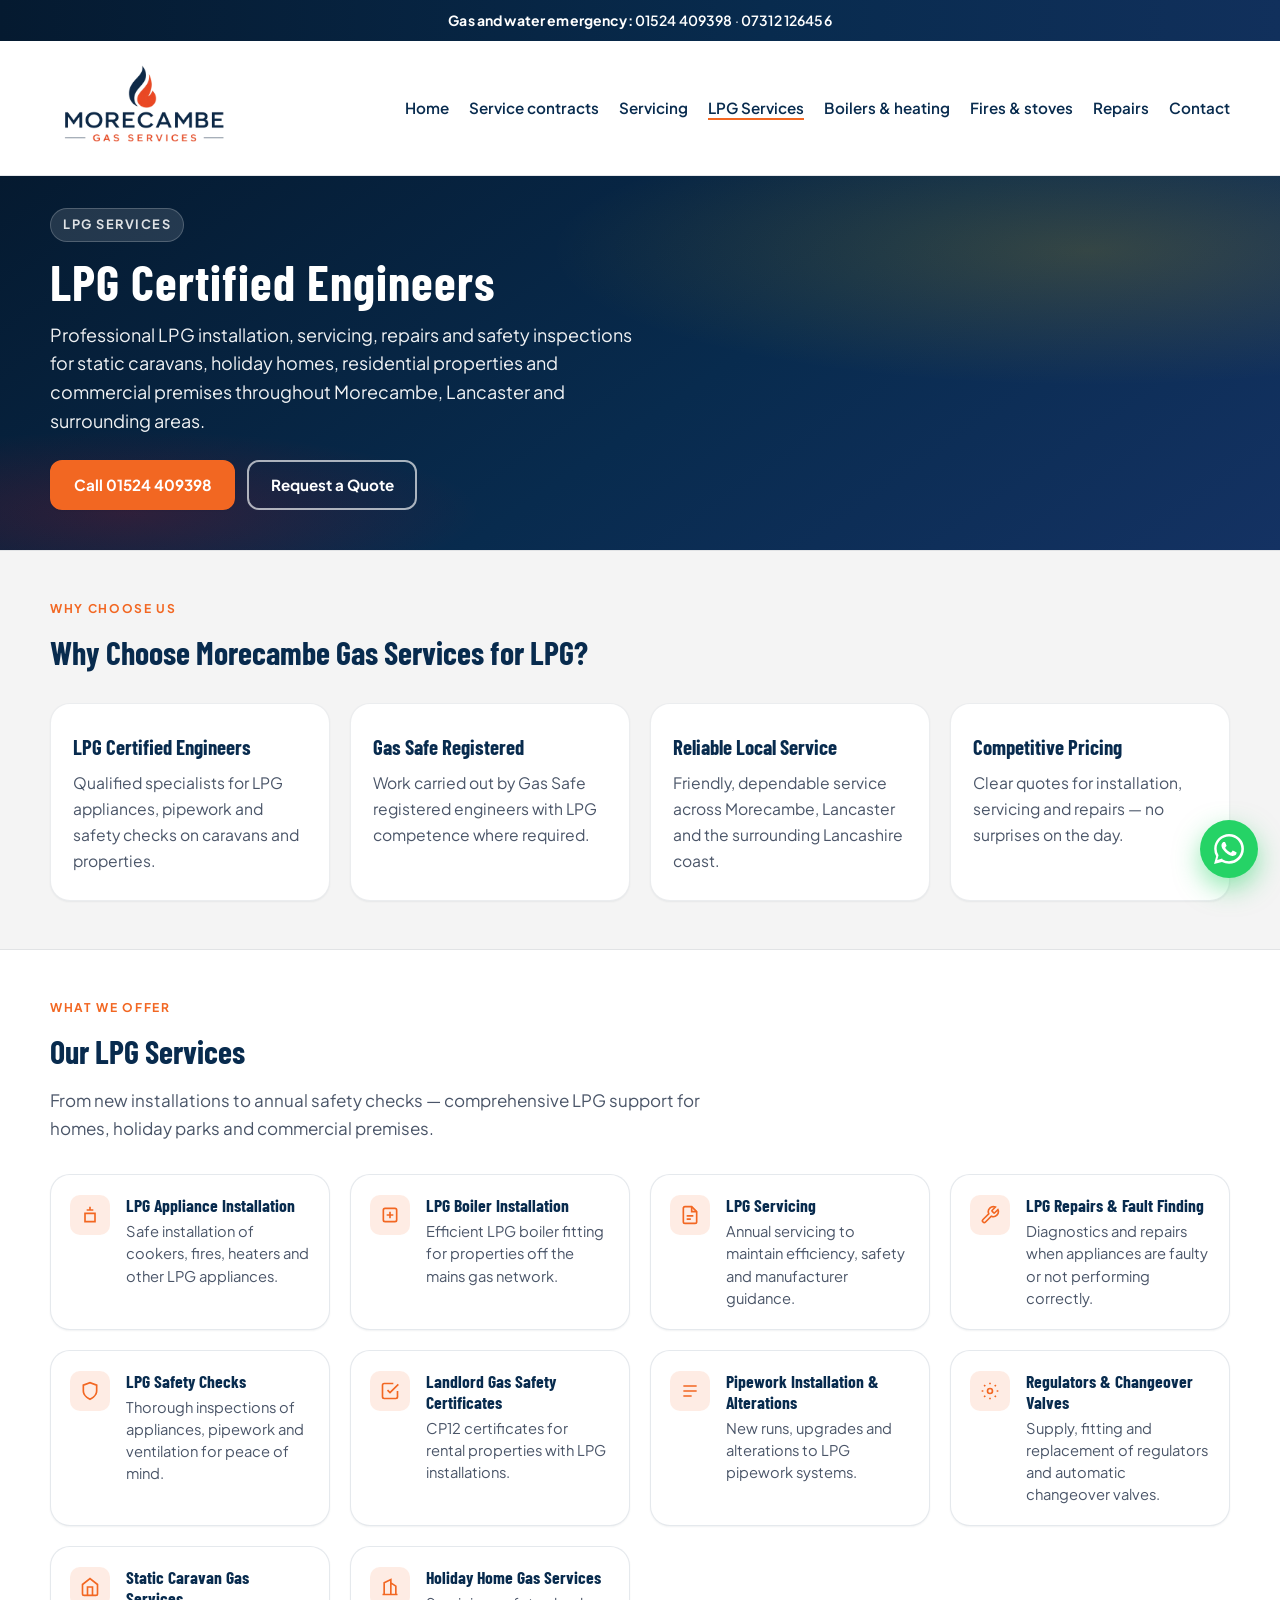
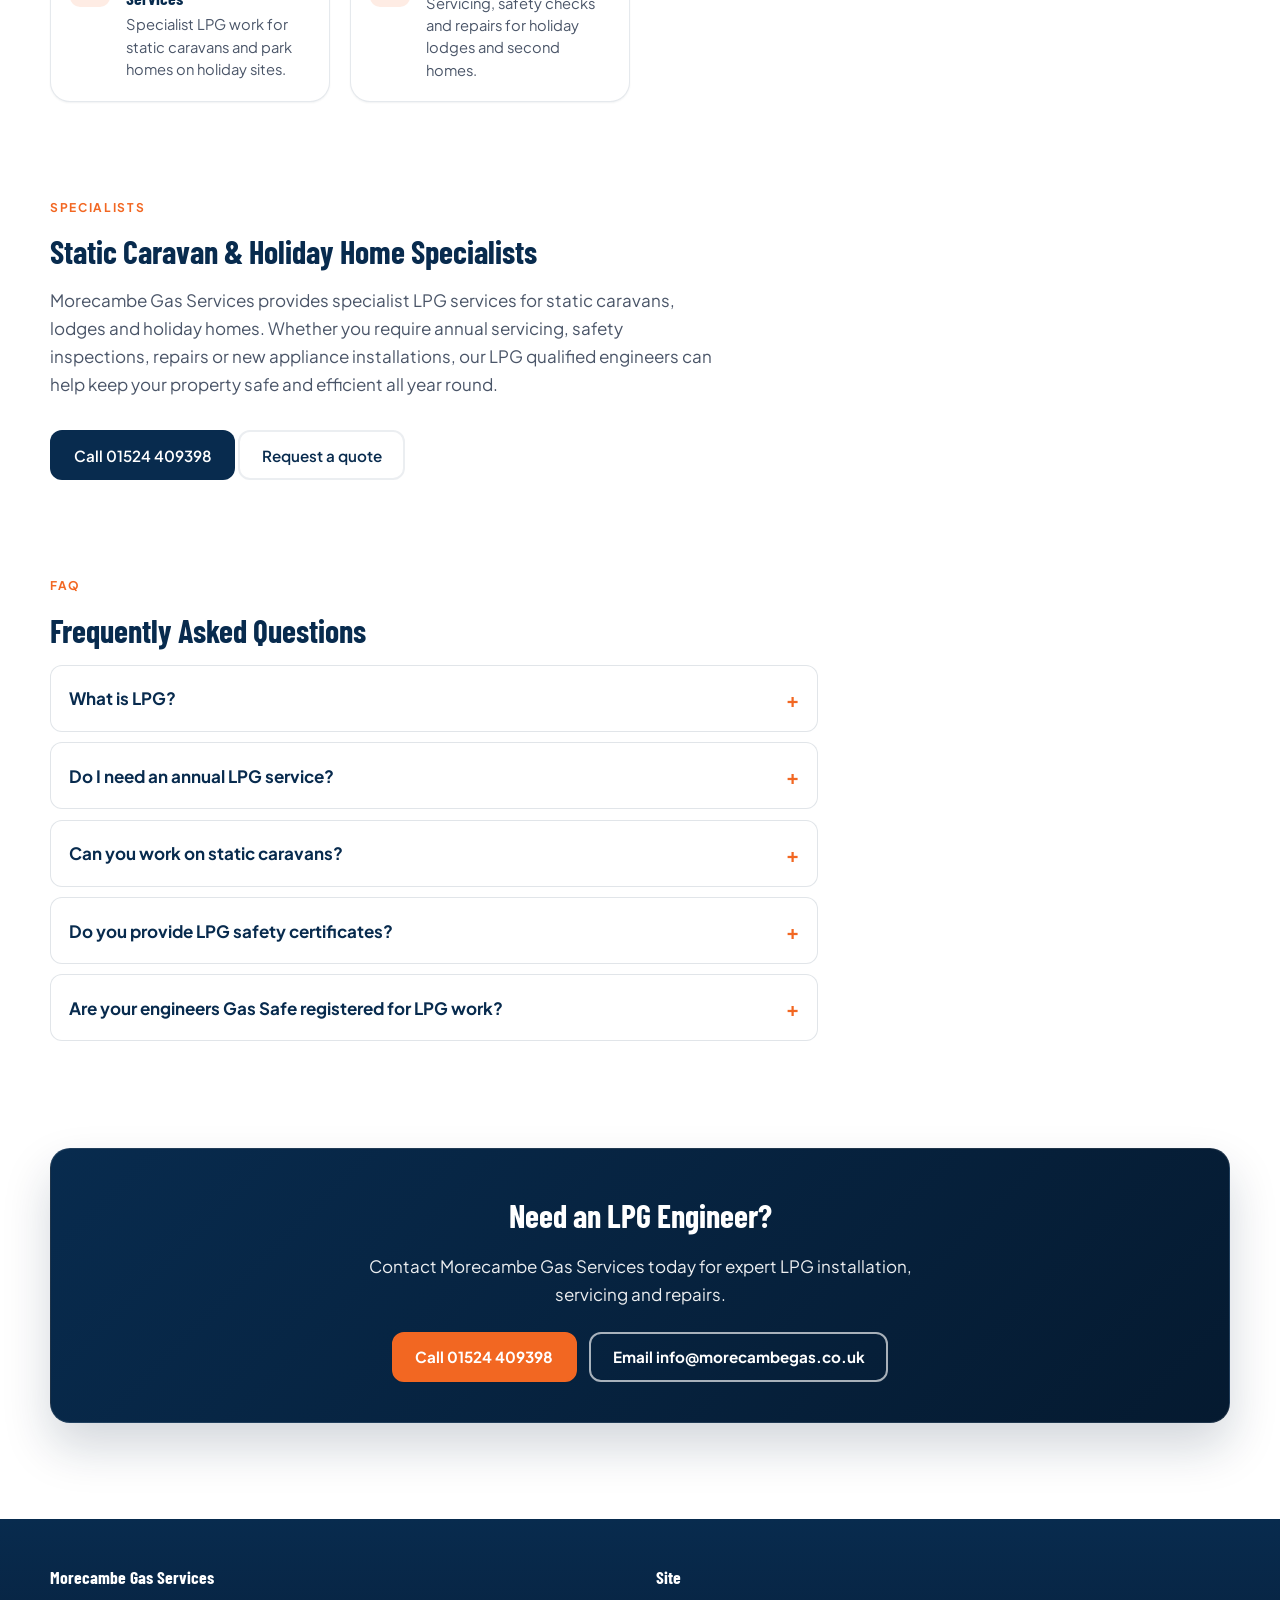
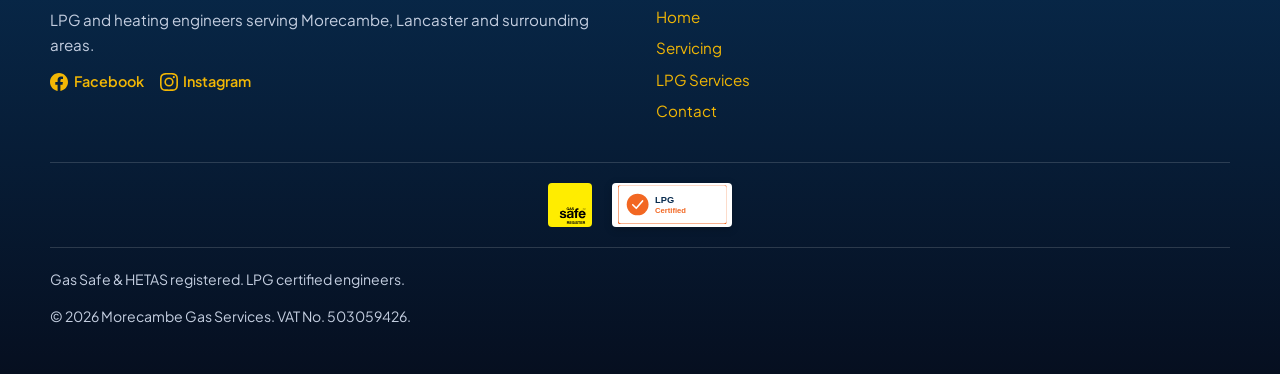
<file: lpg-services/index.html>
<!DOCTYPE html>
<html lang="en-GB">
  <head>
    <meta charset="utf-8" />
    <meta name="viewport" content="width=device-width, initial-scale=1" />
    <title>LPG Services | Morecambe Gas Services</title>
    <meta
      name="description"
      content="LPG certified engineers providing LPG installation, servicing, repairs and safety inspections for static caravans, holiday homes and residential properties across Morecambe and Lancaster."
    />
    <link rel="canonical" href="https://morecambegas.co.uk/lpg-services" />
    <meta name="robots" content="index, follow" />

    <meta property="og:type" content="website" />
    <meta property="og:locale" content="en_GB" />
    <meta property="og:url" content="https://morecambegas.co.uk/lpg-services" />
    <meta property="og:title" content="LPG Services | Morecambe Gas Services" />
    <meta
      property="og:description"
      content="LPG certified engineers for installation, servicing, repairs and safety inspections — static caravans, holiday homes and residential properties."
    />

    <link rel="icon" href="../images/logo-mgs-flame.png" type="image/png" />

    <link rel="preconnect" href="https://fonts.googleapis.com" />
    <link rel="preconnect" href="https://fonts.gstatic.com" crossorigin />
    <link
      href="https://fonts.googleapis.com/css2?family=Barlow+Condensed:wght@600;700&family=Plus+Jakarta+Sans:wght@400;500;600;700&display=swap"
      rel="stylesheet"
    />
    <link rel="stylesheet" href="../styles.css" />

    <script type="application/ld+json">
      {
        "@context": "https://schema.org",
        "@graph": [
          {
            "@type": "LocalBusiness",
            "@id": "https://morecambegas.co.uk/#business",
            "name": "Morecambe Gas Services",
            "url": "https://morecambegas.co.uk/",
            "logo": "https://morecambegas.co.uk/images/logo-mgs.png",
            "image": "https://morecambegas.co.uk/images/logo-mgs.png",
            "telephone": "+441524409398",
            "email": "info@morecambegas.co.uk",
            "priceRange": "££",
            "address": {
              "@type": "PostalAddress",
              "addressLocality": "Morecambe",
              "addressRegion": "Lancashire",
              "addressCountry": "GB"
            },
            "areaServed": [
              { "@type": "City", "name": "Morecambe" },
              { "@type": "City", "name": "Lancaster" },
              { "@type": "City", "name": "Heysham" },
              { "@type": "City", "name": "Carnforth" }
            ],
            "sameAs": [
              "https://www.facebook.com/profile.php?id=61570738957869",
              "https://www.instagram.com/morecambegasservices/"
            ]
          },
          {
            "@type": "Service",
            "name": "LPG Services",
            "serviceType": "LPG installation, servicing, repairs and safety inspections",
            "provider": { "@id": "https://morecambegas.co.uk/#business" },
            "url": "https://morecambegas.co.uk/lpg-services",
            "areaServed": [
              { "@type": "City", "name": "Morecambe" },
              { "@type": "City", "name": "Lancaster" }
            ],
            "description": "Professional LPG installation, servicing, repairs and safety inspections for static caravans, holiday homes, residential and commercial properties."
          }
        ]
      }
    </script>
  </head>
  <body>
    <div class="top-bar" role="region" aria-label="Emergency contact">
      <div class="wrap">
        <span
          ><strong>Gas and water emergency:</strong>
          <a href="tel:+441524409398">01524 409398</a> ·
          <a href="tel:+447312126456">07312 126456</a></span
        >
      </div>
    </div>

    <header class="site-header">
      <div class="wrap header-inner">
        <a class="brand" href="../index.html#top" aria-label="Morecambe Gas Services — Home">
          <img src="../images/logo-mgs.png" alt="Morecambe Gas Services" decoding="async" />
        </a>
        <button type="button" class="nav-toggle" aria-expanded="false" aria-controls="site-nav">Menu</button>
        <nav id="site-nav" class="nav-main" aria-label="Primary">
          <a href="../index.html#top">Home</a>
          <a href="../index.html#service-contracts">Service contracts</a>
          <a href="../servicing.html">Servicing</a>
          <a href="index.html" aria-current="page">LPG Services</a>
          <a href="../index.html#boilers">Boilers &amp; heating</a>
          <a href="../index.html#fires-stoves">Fires &amp; stoves</a>
          <a href="../index.html#repairs">Repairs</a>
          <a href="../index.html#contact">Contact</a>
        </nav>
      </div>
    </header>

    <main id="main">
      <section class="hero page-hero--compact" aria-labelledby="lpg-hero-title">
        <div class="wrap">
          <div class="hero__copy">
            <p class="hero-eyebrow">LPG Services</p>
            <h1 id="lpg-hero-title">LPG Certified Engineers</h1>
            <p class="lead">
              Professional LPG installation, servicing, repairs and safety inspections for static caravans, holiday homes,
              residential properties and commercial premises throughout Morecambe, Lancaster and surrounding areas.
            </p>
            <div class="hero-actions">
              <a class="btn btn-primary" href="tel:+441524409398">Call 01524 409398</a>
              <a class="btn btn-outline" href="../enquiry.html">Request a Quote</a>
            </div>
          </div>
        </div>
      </section>

      <section class="features" aria-labelledby="lpg-why-title">
        <div class="wrap">
          <p class="section-eyebrow" style="margin-bottom: 0.5rem">Why choose us</p>
          <h2 id="lpg-why-title" class="section-title">Why Choose Morecambe Gas Services for LPG?</h2>
          <div class="feature-grid feature-grid--4" style="margin-top: 1.5rem">
            <div class="feature-card">
              <h3>LPG Certified Engineers</h3>
              <p>Qualified specialists for LPG appliances, pipework and safety checks on caravans and properties.</p>
            </div>
            <div class="feature-card">
              <h3>Gas Safe Registered</h3>
              <p>Work carried out by Gas Safe registered engineers with LPG competence where required.</p>
            </div>
            <div class="feature-card">
              <h3>Reliable Local Service</h3>
              <p>Friendly, dependable service across Morecambe, Lancaster and the surrounding Lancashire coast.</p>
            </div>
            <div class="feature-card">
              <h3>Competitive Pricing</h3>
              <p>Clear quotes for installation, servicing and repairs — no surprises on the day.</p>
            </div>
          </div>
        </div>
      </section>

      <section class="wrap page-section" aria-labelledby="lpg-services-title">
        <p class="section-eyebrow">What we offer</p>
        <h2 id="lpg-services-title" class="section-title">Our LPG Services</h2>
        <p class="section-intro">
          From new installations to annual safety checks — comprehensive LPG support for homes, holiday parks and commercial
          premises.
        </p>

        <div class="service-icon-grid">
          <article class="service-icon-card">
            <div class="service-icon-card__icon" aria-hidden="true">
              <svg width="20" height="20" viewBox="0 0 24 24" fill="none" stroke="currentColor" stroke-width="2"><path d="M12 2v4M8 6h8M6 10h12v10H6z"/></svg>
            </div>
            <div>
              <h3>LPG Appliance Installation</h3>
              <p>Safe installation of cookers, fires, heaters and other LPG appliances.</p>
            </div>
          </article>
          <article class="service-icon-card">
            <div class="service-icon-card__icon" aria-hidden="true">
              <svg width="20" height="20" viewBox="0 0 24 24" fill="none" stroke="currentColor" stroke-width="2"><rect x="4" y="4" width="16" height="16" rx="2"/><path d="M8 12h8M12 8v8"/></svg>
            </div>
            <div>
              <h3>LPG Boiler Installation</h3>
              <p>Efficient LPG boiler fitting for properties off the mains gas network.</p>
            </div>
          </article>
          <article class="service-icon-card">
            <div class="service-icon-card__icon" aria-hidden="true">
              <svg width="20" height="20" viewBox="0 0 24 24" fill="none" stroke="currentColor" stroke-width="2"><path d="M14 2H6a2 2 0 0 0-2 2v16a2 2 0 0 0 2 2h12a2 2 0 0 0 2-2V8z"/><path d="M14 2v6h6M8 13h8M8 17h5"/></svg>
            </div>
            <div>
              <h3>LPG Servicing</h3>
              <p>Annual servicing to maintain efficiency, safety and manufacturer guidance.</p>
            </div>
          </article>
          <article class="service-icon-card">
            <div class="service-icon-card__icon" aria-hidden="true">
              <svg width="20" height="20" viewBox="0 0 24 24" fill="none" stroke="currentColor" stroke-width="2"><path d="M14.7 6.3a1 1 0 0 0 0 1.4l1.6 1.6a1 1 0 0 0 1.4 0l3.77-3.77a6 6 0 0 1-7.94 7.94l-6.91 6.91a2.12 2.12 0 0 1-3-3l6.91-6.91a6 6 0 0 1 7.94-7.94l-3.76 3.76z"/></svg>
            </div>
            <div>
              <h3>LPG Repairs &amp; Fault Finding</h3>
              <p>Diagnostics and repairs when appliances are faulty or not performing correctly.</p>
            </div>
          </article>
          <article class="service-icon-card">
            <div class="service-icon-card__icon" aria-hidden="true">
              <svg width="20" height="20" viewBox="0 0 24 24" fill="none" stroke="currentColor" stroke-width="2"><path d="M12 22s8-4 8-10V5l-8-3-8 3v7c0 6 8 10 8 10z"/></svg>
            </div>
            <div>
              <h3>LPG Safety Checks</h3>
              <p>Thorough inspections of appliances, pipework and ventilation for peace of mind.</p>
            </div>
          </article>
          <article class="service-icon-card">
            <div class="service-icon-card__icon" aria-hidden="true">
              <svg width="20" height="20" viewBox="0 0 24 24" fill="none" stroke="currentColor" stroke-width="2"><path d="M9 11l3 3L22 4"/><path d="M21 12v7a2 2 0 0 1-2 2H5a2 2 0 0 1-2-2V5a2 2 0 0 1 2-2h11"/></svg>
            </div>
            <div>
              <h3>Landlord Gas Safety Certificates</h3>
              <p>CP12 certificates for rental properties with LPG installations.</p>
            </div>
          </article>
          <article class="service-icon-card">
            <div class="service-icon-card__icon" aria-hidden="true">
              <svg width="20" height="20" viewBox="0 0 24 24" fill="none" stroke="currentColor" stroke-width="2"><path d="M4 12h16M4 6h16M4 18h10"/></svg>
            </div>
            <div>
              <h3>Pipework Installation &amp; Alterations</h3>
              <p>New runs, upgrades and alterations to LPG pipework systems.</p>
            </div>
          </article>
          <article class="service-icon-card">
            <div class="service-icon-card__icon" aria-hidden="true">
              <svg width="20" height="20" viewBox="0 0 24 24" fill="none" stroke="currentColor" stroke-width="2"><circle cx="12" cy="12" r="3"/><path d="M12 2v2M12 20v2M4.93 4.93l1.41 1.41M17.66 17.66l1.41 1.41M2 12h2M20 12h2M4.93 19.07l1.41-1.41M17.66 6.34l1.41-1.41"/></svg>
            </div>
            <div>
              <h3>Regulators &amp; Changeover Valves</h3>
              <p>Supply, fitting and replacement of regulators and automatic changeover valves.</p>
            </div>
          </article>
          <article class="service-icon-card">
            <div class="service-icon-card__icon" aria-hidden="true">
              <svg width="20" height="20" viewBox="0 0 24 24" fill="none" stroke="currentColor" stroke-width="2"><path d="M3 9l9-7 9 7v11a2 2 0 0 1-2 2H5a2 2 0 0 1-2-2z"/><path d="M9 22V12h6v10"/></svg>
            </div>
            <div>
              <h3>Static Caravan Gas Services</h3>
              <p>Specialist LPG work for static caravans and park homes on holiday sites.</p>
            </div>
          </article>
          <article class="service-icon-card">
            <div class="service-icon-card__icon" aria-hidden="true">
              <svg width="20" height="20" viewBox="0 0 24 24" fill="none" stroke="currentColor" stroke-width="2"><path d="M3 21h18M5 21V7l8-4v18M19 21V11l-6-4"/><path d="M9 9v.01M9 12v.01M9 15v.01"/></svg>
            </div>
            <div>
              <h3>Holiday Home Gas Services</h3>
              <p>Servicing, safety checks and repairs for holiday lodges and second homes.</p>
            </div>
          </article>
        </div>
      </section>

      <section class="wrap page-section" aria-labelledby="caravan-title">
        <p class="section-eyebrow">Specialists</p>
        <h2 id="caravan-title" class="section-title">Static Caravan &amp; Holiday Home Specialists</h2>
        <p class="section-intro">
          Morecambe Gas Services provides specialist LPG services for static caravans, lodges and holiday homes. Whether you
          require annual servicing, safety inspections, repairs or new appliance installations, our LPG qualified engineers can
          help keep your property safe and efficient all year round.
        </p>
        <p class="band-footnote band-footnote--row">
          <a class="btn btn-dark" href="tel:+441524409398">Call 01524 409398</a>
          <a class="btn btn-ghost" href="../enquiry.html">Request a quote</a>
        </p>
      </section>

      <section class="wrap page-section" aria-labelledby="faq-title">
        <p class="section-eyebrow">FAQ</p>
        <h2 id="faq-title" class="section-title">Frequently Asked Questions</h2>
        <div class="faq-list">
          <details class="faq-item">
            <summary>What is LPG?</summary>
            <div class="faq-item__answer">
              <p>
                LPG (liquefied petroleum gas) is a bottled gas used where properties are not connected to mains natural gas. It is
                commonly used on static caravans, holiday homes, park homes and rural residential properties for heating, hot water
                and cooking.
              </p>
            </div>
          </details>
          <details class="faq-item">
            <summary>Do I need an annual LPG service?</summary>
            <div class="faq-item__answer">
              <p>
                Yes — annual servicing is strongly recommended to keep appliances safe and efficient, maintain warranties where
                applicable, and identify wear before it becomes a fault. Holiday parks and landlords often require evidence of regular
                checks.
              </p>
            </div>
          </details>
          <details class="faq-item">
            <summary>Can you work on static caravans?</summary>
            <div class="faq-item__answer">
              <p>
                Yes. We provide specialist LPG services for static caravans and lodges, including servicing, safety inspections,
                repairs and new appliance installations on holiday parks across Morecambe, Lancaster and surrounding areas.
              </p>
            </div>
          </details>
          <details class="faq-item">
            <summary>Do you provide LPG safety certificates?</summary>
            <div class="faq-item__answer">
              <p>
                We carry out LPG safety checks and can issue landlord gas safety records (CP12) where required for rental properties
                and holiday lets with LPG installations.
              </p>
            </div>
          </details>
          <details class="faq-item">
            <summary>Are your engineers Gas Safe registered for LPG work?</summary>
            <div class="faq-item__answer">
              <p>
                Our engineers are Gas Safe registered with the appropriate qualifications for LPG work. Always check the engineer&apos;s
                ID card and the work categories listed before any gas work begins.
              </p>
            </div>
          </details>
        </div>
      </section>

      <section class="wrap page-section" aria-labelledby="lpg-cta-title">
        <div class="cta-banner" role="region">
          <h2 id="lpg-cta-title">Need an LPG Engineer?</h2>
          <p>Contact Morecambe Gas Services today for expert LPG installation, servicing and repairs.</p>
          <div class="cta-banner__actions">
            <a class="btn btn-primary" href="tel:+441524409398">Call 01524 409398</a>
            <a class="btn btn-outline" href="mailto:info@morecambegas.co.uk">Email info@morecambegas.co.uk</a>
          </div>
        </div>
      </section>
    </main>

    <footer class="site-footer">
      <div class="wrap">
        <div class="footer-grid">
          <div>
            <h2>Morecambe Gas Services</h2>
            <p>LPG and heating engineers serving Morecambe, Lancaster and surrounding areas.</p>
            <div class="footer-social" aria-label="Social media">
              <a href="https://www.facebook.com/profile.php?id=61570738957869" target="_blank" rel="noopener noreferrer">
                <svg width="18" height="18" viewBox="0 0 24 24" aria-hidden="true"><path d="M24 12.073c0-6.627-5.373-12-12-12s-12 5.373-12 12c0 5.99 4.388 10.954 10.125 11.854v-8.385H7.078v-3.47h3.047V9.43c0-3.007 1.792-4.669 4.533-4.669 1.312 0 2.686.235 2.686.235v2.953H15.83c-1.491 0-1.956.925-1.956 1.874v2.25h3.328l-.532 3.47h-2.796v8.385C19.612 23.027 24 18.062 24 12.073z"/></svg>
                Facebook
              </a>
              <a href="https://www.instagram.com/morecambegasservices/" target="_blank" rel="noopener noreferrer">
                <svg width="18" height="18" viewBox="0 0 24 24" aria-hidden="true"><path d="M12 2.163c3.204 0 3.584.012 4.85.07 3.252.148 4.771 1.691 4.919 4.919.058 1.265.069 1.645.069 4.849 0 3.205-.012 3.584-.069 4.849-.149 3.225-1.664 4.771-4.919 4.919-1.266.058-1.644.07-4.85.07-3.204 0-3.584-.012-4.849-.07-3.26-.149-4.771-1.699-4.919-4.92-.058-1.265-.07-1.644-.07-4.849 0-3.204.013-3.583.07-4.849.149-3.227 1.664-4.771 4.919-4.919 1.266-.057 1.645-.069 4.849-.069zM12 0C8.741 0 8.333.014 7.053.072 2.695.272.273 2.69.073 7.052.014 8.333 0 8.741 0 12c0 3.259.014 3.668.072 4.948.2 4.358 2.618 6.78 6.98 6.98C8.333 23.986 8.741 24 12 24c3.259 0 3.668-.014 4.948-.072 4.354-.2 6.782-2.618 6.979-6.98.059-1.28.073-1.689.073-4.948 0-3.259-.014-3.667-.072-4.947-.196-4.354-2.617-6.78-6.979-6.98C15.668.014 15.259 0 12 0zm0 5.838a6.162 6.162 0 1 0 0 12.324 6.162 6.162 0 0 0 0-12.324zM12 16a4 4 0 1 1 0-8 4 4 0 0 1 0 8zm6.406-11.845a1.44 1.44 0 1 0 0 2.881 1.44 1.44 0 0 0 0-2.881z"/></svg>
                Instagram
              </a>
            </div>
          </div>
          <div>
            <h2>Site</h2>
            <ul>
              <li><a href="../index.html#top">Home</a></li>
              <li><a href="../servicing.html">Servicing</a></li>
              <li><a href="index.html">LPG Services</a></li>
              <li><a href="../customer-services.html">Contact</a></li>
            </ul>
          </div>
        </div>
        <div class="footer-bottom">
          <div class="footer-cert-badges" aria-label="Accreditations">
            <a href="https://www.gassaferegister.co.uk/" target="_blank" rel="noopener noreferrer">
              <img
                class="footer-cert-badge--gas-safe"
                src="../images/gas-safe-register.svg"
                width="180"
                height="44"
                alt="Gas Safe Register — find a registered engineer at gassaferegister.co.uk"
              />
            </a>
            <img
              class="footer-cert-badge--lpg"
              src="../images/lpg-certified-badge.svg"
              width="120"
              height="44"
              alt="LPG Certified"
            />
          </div>
          <p>Gas Safe &amp; HETAS registered. LPG certified engineers.</p>
          <p>&copy; 2026 Morecambe Gas Services. VAT No. 503059426.</p>
        </div>
      </div>
    </footer>

    <a
      class="fab-whatsapp"
      href="https://wa.me/447312126456"
      target="_blank"
      rel="noopener noreferrer"
      aria-label="Chat on WhatsApp"
    >
      <svg viewBox="0 0 24 24" width="30" height="30" aria-hidden="true">
        <path fill="currentColor" d="M.057 24l1.687-6.163a11.867 11.867 0 01-1.587-5.946C.16 5.335 5.495 0 12.05 0a11.82 11.82 0 018.413 3.488 11.824 11.824 0 013.48 8.414c-.003 6.557-5.338 11.892-11.893 11.892a11.9 11.9 0 01-5.688-1.448L.057 24zM6.597 20.13c1.676.995 3.276 1.591 5.392 1.592 5.448 0 9.886-4.434 9.889-9.885.002-5.462-4.415-9.89-9.881-9.892-5.452 0-9.887 4.434-9.889 9.884a9.86 9.86 0 001.515 5.26l-.999 3.648 3.973-1.207zm11.387-5.464c-.074-.124-.272-.198-.57-.347-.297-.149-1.758-.868-2.031-.967-.272-.099-.47-.148-.669.149-.198.297-.768.967-.941 1.165-.173.198-.347.223-.644.074-.297-.149-1.255-.462-2.39-1.475-.883-.788-1.48-1.761-1.653-2.059-.173-.297-.018-.458.13-.606.134-.133.297-.347.446-.521.151-.172.2-.296.3-.495.099-.198.05-.372-.025-.521-.075-.148-.669-1.611-.916-2.206-.242-.579-.487-.501-.669-.51l-.57-.01c-.198 0-.52.074-.792.372-.272.297-1.04 1.016-1.04 2.479 0 1.462 1.065 2.875 1.213 3.074.149.198 2.096 3.2 5.077 4.487.709.306 1.263.489 1.694.626.712.226 1.36.194 1.872.118.571-.085 1.758-.719 2.006-1.413.248-.695.248-1.29.173-1.414z"/>
      </svg>
    </a>

    <script src="../main.js" defer></script>
  </body>
</html>
</file>
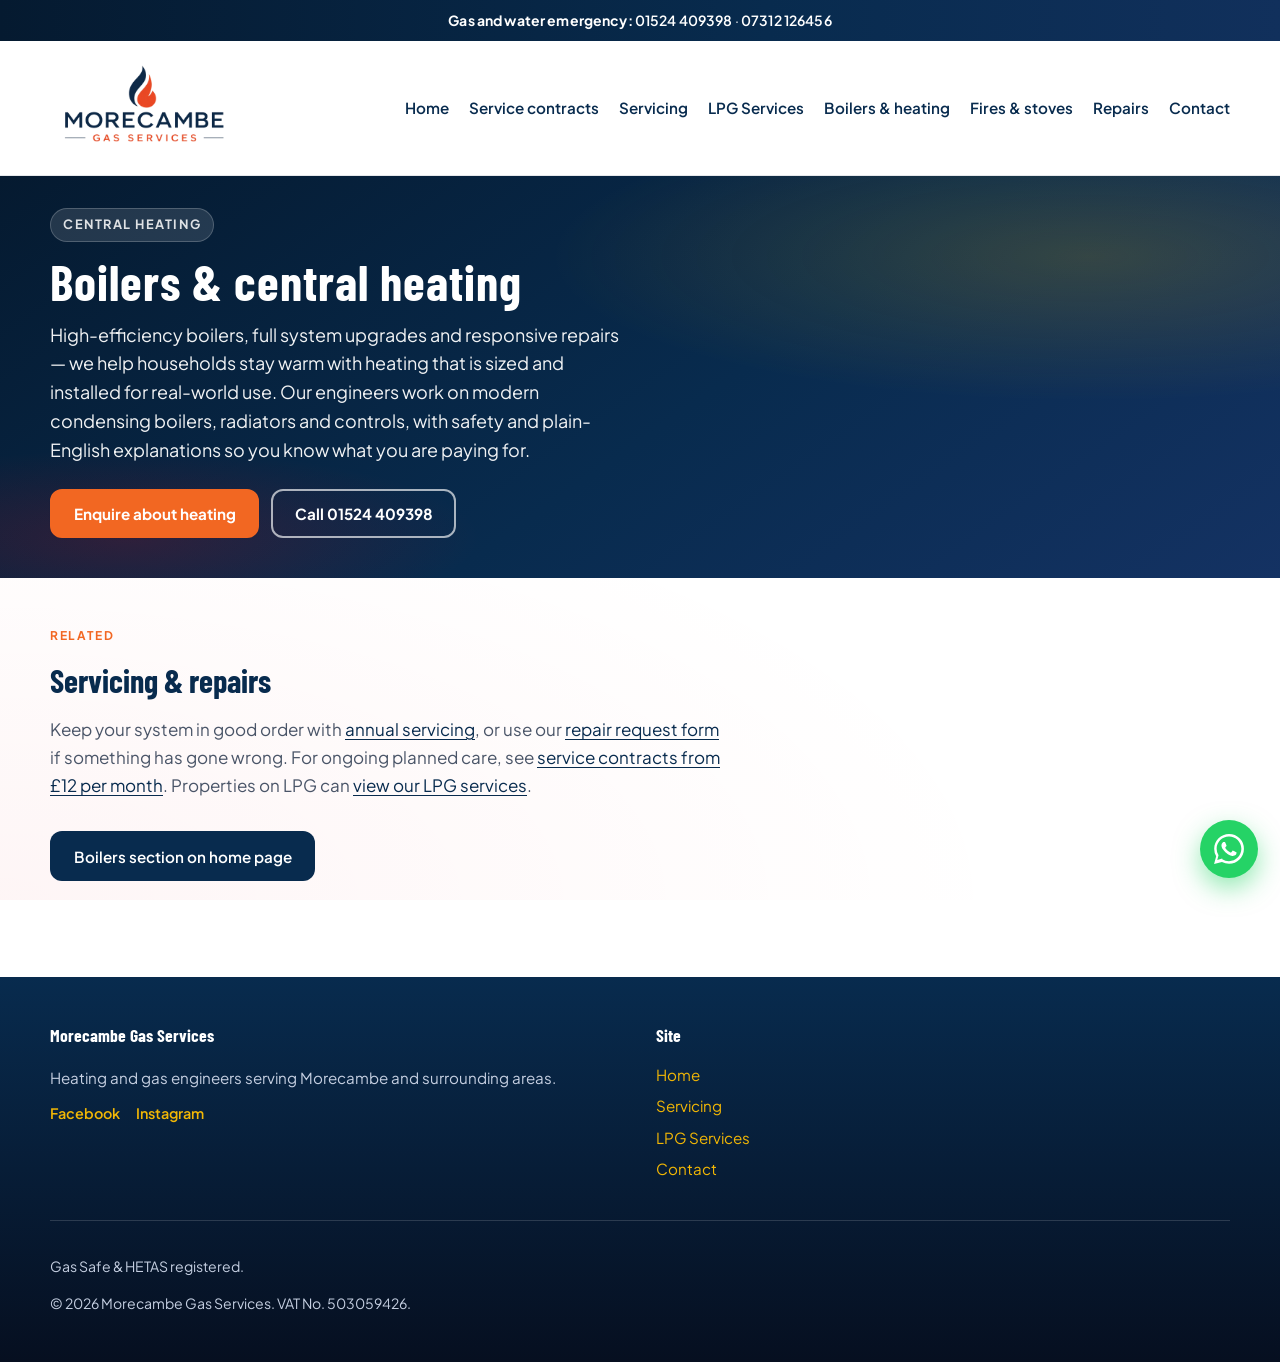
<file: boilers-central-heating.html>
<!DOCTYPE html>
<html lang="en-GB">
  <head>
    <meta charset="utf-8" />
    <meta name="viewport" content="width=device-width, initial-scale=1" />
    <title>Boilers &amp; central heating | Morecambe Gas Services</title>
    <meta
      name="description"
      content="High-efficiency boilers, system upgrades and central heating across Morecambe, Lancaster and surrounding areas — Gas Safe & HETAS registered engineers."
    />
    <link rel="canonical" href="https://morecambegas.co.uk/boilers-central-heating.html" />

    <link rel="icon" href="images/logo-mgs-flame.png" type="image/png" />

    <link rel="preconnect" href="https://fonts.googleapis.com" />
    <link rel="preconnect" href="https://fonts.gstatic.com" crossorigin />
    <link
      href="https://fonts.googleapis.com/css2?family=Barlow+Condensed:wght@600;700&family=Plus+Jakarta+Sans:wght@400;500;600;700&display=swap"
      rel="stylesheet"
    />
    <link rel="stylesheet" href="styles.css" />
  </head>
  <body>
    <div class="top-bar" role="region" aria-label="Emergency contact">
      <div class="wrap">
        <span
          ><strong>Gas and water emergency:</strong>
          <a href="tel:+441524409398">01524 409398</a> ·
          <a href="tel:+447312126456">07312 126456</a></span
        >
      </div>
    </div>

    <header class="site-header">
      <div class="wrap header-inner">
        <a class="brand" href="index.html#top" aria-label="Morecambe Gas Services — Home">
          <img src="images/logo-mgs.png" alt="Morecambe Gas Services" decoding="async" />
        </a>
        <button type="button" class="nav-toggle" aria-expanded="false" aria-controls="site-nav">Menu</button>
        <nav id="site-nav" class="nav-main" aria-label="Primary">
          <a href="index.html#top">Home</a>
          <a href="index.html#service-contracts">Service contracts</a>
          <a href="servicing.html">Servicing</a>
          <a href="lpg-services/">LPG Services</a>
          <a href="index.html#boilers">Boilers &amp; heating</a>
          <a href="index.html#fires-stoves">Fires &amp; stoves</a>
          <a href="index.html#repairs">Repairs</a>
          <a href="index.html#contact">Contact</a>
        </nav>
      </div>
    </header>

    <main id="main">
      <section class="hero hero--split page-hero--compact" aria-labelledby="boilers-page-title">
        <div class="wrap hero-split-inner">
          <div class="hero__copy">
            <p class="hero-eyebrow">Central heating</p>
            <h1 id="boilers-page-title">Boilers &amp; central heating</h1>
            <p class="lead">
              High-efficiency boilers, full system upgrades and responsive repairs — we help households stay warm with heating
              that is sized and installed for real-world use. Our engineers work on modern condensing boilers, radiators and
              controls, with safety and plain-English explanations so you know what you are paying for.
            </p>
            <div class="hero-actions">
              <a class="btn btn-primary" href="enquiry.html">Enquire about heating</a>
              <a class="btn btn-outline" href="tel:+441524409398">Call 01524 409398</a>
            </div>
          </div>
        </div>
      </section>

      <section class="wrap page-section" aria-labelledby="boilers-more-title">
        <p class="section-eyebrow">Related</p>
        <h2 id="boilers-more-title" class="section-title">Servicing &amp; repairs</h2>
        <p class="section-intro">
          Keep your system in good order with <a href="servicing.html">annual servicing</a>, or use our
          <a href="repair-request.html">repair request form</a> if something has gone wrong. For ongoing planned care, see
          <a href="service-contracts.html">service contracts from £12 per month</a>. Properties on LPG can
          <a href="lpg-services/">view our LPG services</a>.
        </p>
        <p class="band-footnote band-footnote--row">
          <a class="btn btn-dark" href="index.html#boilers">Boilers section on home page</a>
        </p>
      </section>
    </main>

    <footer class="site-footer">
      <div class="wrap">
        <div class="footer-grid">
          <div>
            <h2>Morecambe Gas Services</h2>
            <p>Heating and gas engineers serving Morecambe and surrounding areas.</p>
            <div class="footer-social" aria-label="Social media">
              <a href="https://www.facebook.com/profile.php?id=61570738957869" target="_blank" rel="noopener noreferrer">Facebook</a>
              <a href="https://www.instagram.com/morecambegasservices/" target="_blank" rel="noopener noreferrer">Instagram</a>
            </div>
          </div>
          <div>
            <h2>Site</h2>
            <ul>
              <li><a href="index.html#top">Home</a></li>
              <li><a href="servicing.html">Servicing</a></li>
              <li><a href="lpg-services/">LPG Services</a></li>
              <li><a href="customer-services.html">Contact</a></li>
            </ul>
          </div>
        </div>
        <div class="footer-bottom">
          <p>Gas Safe &amp; HETAS registered.</p>
          <p>&copy; 2026 Morecambe Gas Services. VAT No. 503059426.</p>
        </div>
      </div>
    </footer>

    <a
      class="fab-whatsapp"
      href="https://wa.me/447312126456"
      target="_blank"
      rel="noopener noreferrer"
      aria-label="Chat on WhatsApp"
    >
      <svg viewBox="0 0 24 24" width="30" height="30" aria-hidden="true">
        <path fill="currentColor" d="M.057 24l1.687-6.163a11.867 11.867 0 01-1.587-5.946C.16 5.335 5.495 0 12.05 0a11.82 11.82 0 018.413 3.488 11.824 11.824 0 013.48 8.414c-.003 6.557-5.338 11.892-11.893 11.892a11.9 11.9 0 01-5.688-1.448L.057 24zM6.597 20.13c1.676.995 3.276 1.591 5.392 1.592 5.448 0 9.886-4.434 9.889-9.885.002-5.462-4.415-9.89-9.881-9.892-5.452 0-9.887 4.434-9.889 9.884a9.86 9.86 0 001.515 5.26l-.999 3.648 3.973-1.207zm11.387-5.464c-.074-.124-.272-.198-.57-.347-.297-.149-1.758-.868-2.031-.967-.272-.099-.47-.148-.669.149-.198.297-.768.967-.941 1.165-.173.198-.347.223-.644.074-.297-.149-1.255-.462-2.39-1.475-.883-.788-1.48-1.761-1.653-2.059-.173-.297-.018-.458.13-.606.134-.133.297-.347.446-.521.151-.172.2-.296.3-.495.099-.198.05-.372-.025-.521-.075-.148-.669-1.611-.916-2.206-.242-.579-.487-.501-.669-.51l-.57-.01c-.198 0-.52.074-.792.372-.272.297-1.04 1.016-1.04 2.479 0 1.462 1.065 2.875 1.213 3.074.149.198 2.096 3.2 5.077 4.487.709.306 1.263.489 1.694.626.712.226 1.36.194 1.872.118.571-.085 1.758-.719 2.006-1.413.248-.695.248-1.29.173-1.414z"/>
      </svg>
    </a>

    <script src="main.js" defer></script>
  </body>
</html>
</file>
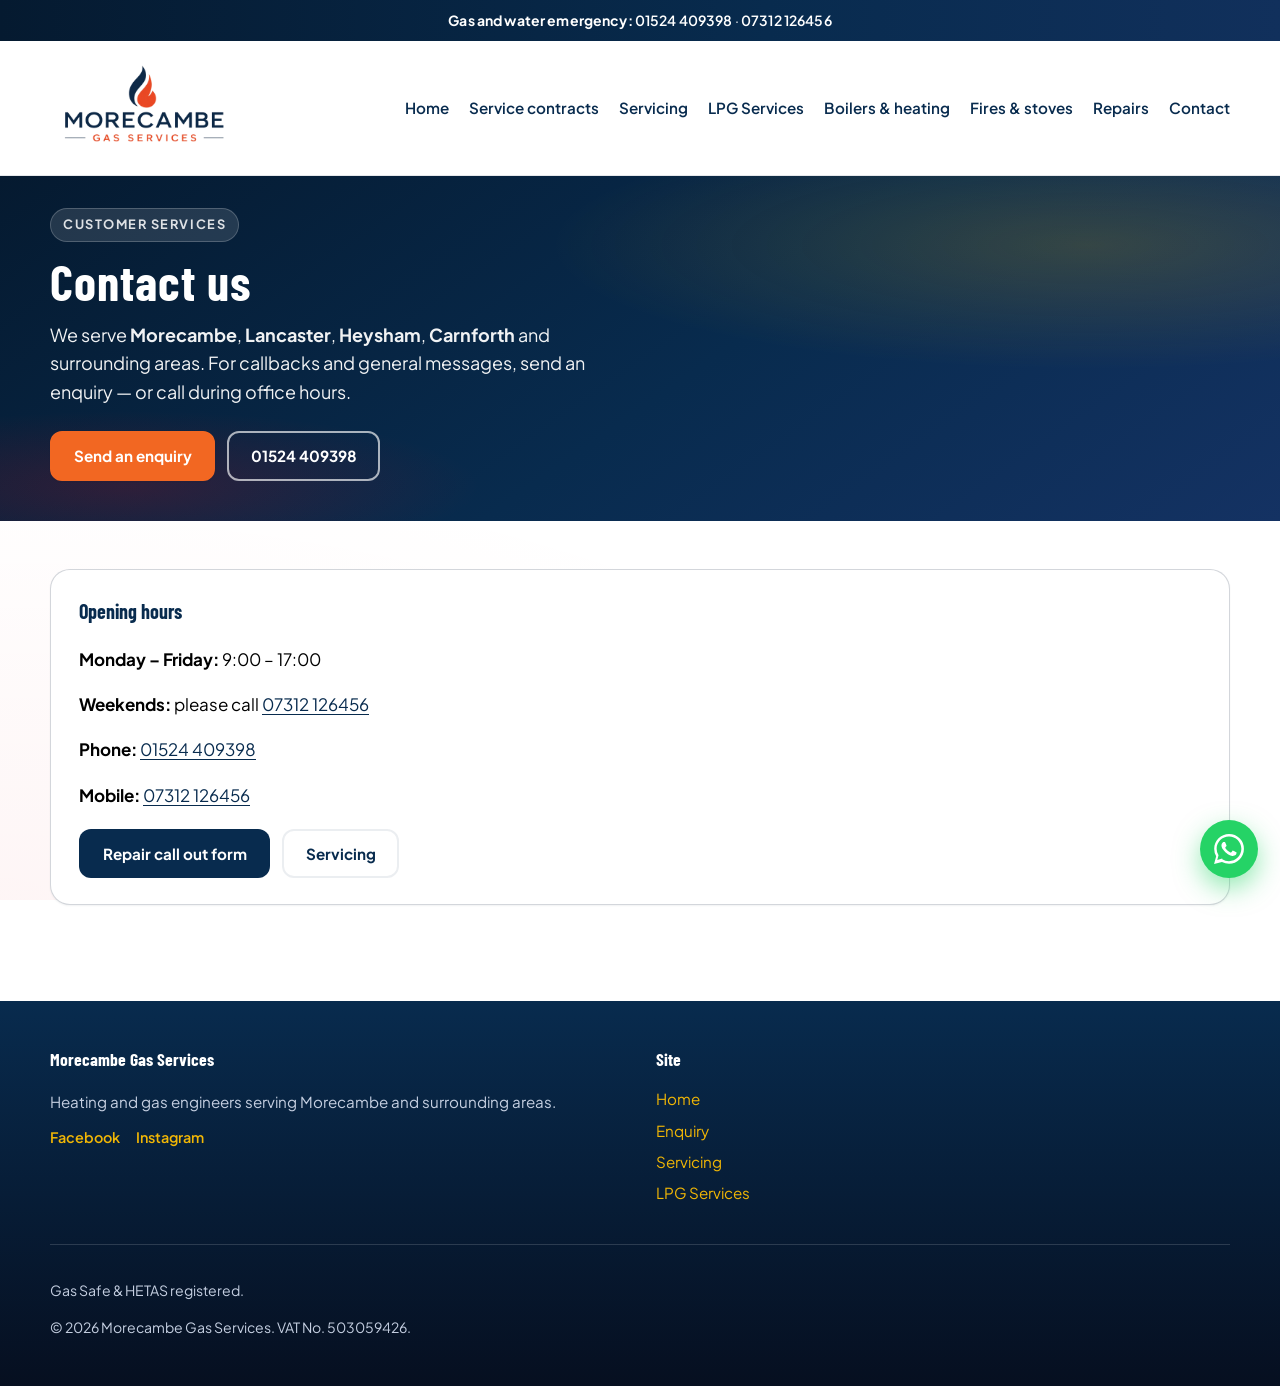
<file: customer-services.html>
<!DOCTYPE html>
<html lang="en-GB">
  <head>
    <meta charset="utf-8" />
    <meta name="viewport" content="width=device-width, initial-scale=1" />
    <title>Contact &amp; customer services | Morecambe Gas Services</title>
    <meta
      name="description"
      content="Contact Morecambe Gas Services — phone, opening hours, enquiry form and service areas across Morecambe, Lancaster and surrounding areas."
    />
    <link rel="canonical" href="https://morecambegas.co.uk/customer-services.html" />

    <link rel="icon" href="images/logo-mgs-flame.png" type="image/png" />

    <link rel="preconnect" href="https://fonts.googleapis.com" />
    <link rel="preconnect" href="https://fonts.gstatic.com" crossorigin />
    <link
      href="https://fonts.googleapis.com/css2?family=Barlow+Condensed:wght@600;700&family=Plus+Jakarta+Sans:wght@400;500;600;700&display=swap"
      rel="stylesheet"
    />
    <link rel="stylesheet" href="styles.css" />
  </head>
  <body>
    <div class="top-bar" role="region" aria-label="Emergency contact">
      <div class="wrap">
        <span
          ><strong>Gas and water emergency:</strong>
          <a href="tel:+441524409398">01524 409398</a> ·
          <a href="tel:+447312126456">07312 126456</a></span
        >
      </div>
    </div>

    <header class="site-header">
      <div class="wrap header-inner">
        <a class="brand" href="index.html#top" aria-label="Morecambe Gas Services — Home">
          <img src="images/logo-mgs.png" alt="Morecambe Gas Services" decoding="async" />
        </a>
        <button type="button" class="nav-toggle" aria-expanded="false" aria-controls="site-nav">Menu</button>
        <nav id="site-nav" class="nav-main" aria-label="Primary">
          <a href="index.html#top">Home</a>
          <a href="index.html#service-contracts">Service contracts</a>
          <a href="servicing.html">Servicing</a>
          <a href="lpg-services/">LPG Services</a>
          <a href="index.html#boilers">Boilers &amp; heating</a>
          <a href="index.html#fires-stoves">Fires &amp; stoves</a>
          <a href="index.html#repairs">Repairs</a>
          <a href="index.html#contact">Contact</a>
        </nav>
      </div>
    </header>

    <main id="main">
      <section class="hero hero--split page-hero--compact" aria-labelledby="contact-page-title">
        <div class="wrap hero-split-inner">
          <div class="hero__copy">
            <p class="hero-eyebrow">Customer services</p>
            <h1 id="contact-page-title">Contact us</h1>
            <p class="lead">
              We serve <strong>Morecambe</strong>, <strong>Lancaster</strong>, <strong>Heysham</strong>, <strong>Carnforth</strong>
              and surrounding areas. For callbacks and general messages, send an enquiry — or call during office hours.
            </p>
            <div class="hero-actions">
              <a class="btn btn-primary" href="enquiry.html">Send an enquiry</a>
              <a class="btn btn-outline" href="tel:+441524409398">01524 409398</a>
            </div>
          </div>
        </div>
      </section>

      <section class="wrap page-section" aria-labelledby="hours-title">
        <div class="hours-box hours-box--contact hours-box--page">
          <h2 id="hours-title">Opening hours</h2>
          <p><strong>Monday – Friday:</strong> 9:00 – 17:00</p>
          <p><strong>Weekends:</strong> please call <a href="tel:+447312126456">07312 126456</a></p>
          <p><strong>Phone:</strong> <a href="tel:+441524409398">01524 409398</a></p>
          <p><strong>Mobile:</strong> <a href="tel:+447312126456">07312 126456</a></p>
          <div class="contact-actions">
            <a class="btn btn-dark" href="repair-request.html">Repair call out form</a>
            <a class="btn btn-ghost" href="servicing.html">Servicing</a>
          </div>
        </div>
      </section>
    </main>

    <footer class="site-footer">
      <div class="wrap">
        <div class="footer-grid">
          <div>
            <h2>Morecambe Gas Services</h2>
            <p>Heating and gas engineers serving Morecambe and surrounding areas.</p>
            <div class="footer-social" aria-label="Social media">
              <a href="https://www.facebook.com/profile.php?id=61570738957869" target="_blank" rel="noopener noreferrer">Facebook</a>
              <a href="https://www.instagram.com/morecambegasservices/" target="_blank" rel="noopener noreferrer">Instagram</a>
            </div>
          </div>
          <div>
            <h2>Site</h2>
            <ul>
              <li><a href="index.html#top">Home</a></li>
              <li><a href="enquiry.html">Enquiry</a></li>
              <li><a href="servicing.html">Servicing</a></li>
              <li><a href="lpg-services/">LPG Services</a></li>
            </ul>
          </div>
        </div>
        <div class="footer-bottom">
          <p>Gas Safe &amp; HETAS registered.</p>
          <p>&copy; 2026 Morecambe Gas Services. VAT No. 503059426.</p>
        </div>
      </div>
    </footer>

    <a
      class="fab-whatsapp"
      href="https://wa.me/447312126456"
      target="_blank"
      rel="noopener noreferrer"
      aria-label="Chat on WhatsApp"
    >
      <svg viewBox="0 0 24 24" width="30" height="30" aria-hidden="true">
        <path fill="currentColor" d="M.057 24l1.687-6.163a11.867 11.867 0 01-1.587-5.946C.16 5.335 5.495 0 12.05 0a11.82 11.82 0 018.413 3.488 11.824 11.824 0 013.48 8.414c-.003 6.557-5.338 11.892-11.893 11.892a11.9 11.9 0 01-5.688-1.448L.057 24zM6.597 20.13c1.676.995 3.276 1.591 5.392 1.592 5.448 0 9.886-4.434 9.889-9.885.002-5.462-4.415-9.89-9.881-9.892-5.452 0-9.887 4.434-9.889 9.884a9.86 9.86 0 001.515 5.26l-.999 3.648 3.973-1.207zm11.387-5.464c-.074-.124-.272-.198-.57-.347-.297-.149-1.758-.868-2.031-.967-.272-.099-.47-.148-.669.149-.198.297-.768.967-.941 1.165-.173.198-.347.223-.644.074-.297-.149-1.255-.462-2.39-1.475-.883-.788-1.48-1.761-1.653-2.059-.173-.297-.018-.458.13-.606.134-.133.297-.347.446-.521.151-.172.2-.296.3-.495.099-.198.05-.372-.025-.521-.075-.148-.669-1.611-.916-2.206-.242-.579-.487-.501-.669-.51l-.57-.01c-.198 0-.52.074-.792.372-.272.297-1.04 1.016-1.04 2.479 0 1.462 1.065 2.875 1.213 3.074.149.198 2.096 3.2 5.077 4.487.709.306 1.263.489 1.694.626.712.226 1.36.194 1.872.118.571-.085 1.758-.719 2.006-1.413.248-.695.248-1.29.173-1.414z"/>
      </svg>
    </a>

    <script src="main.js" defer></script>
  </body>
</html>
</file>
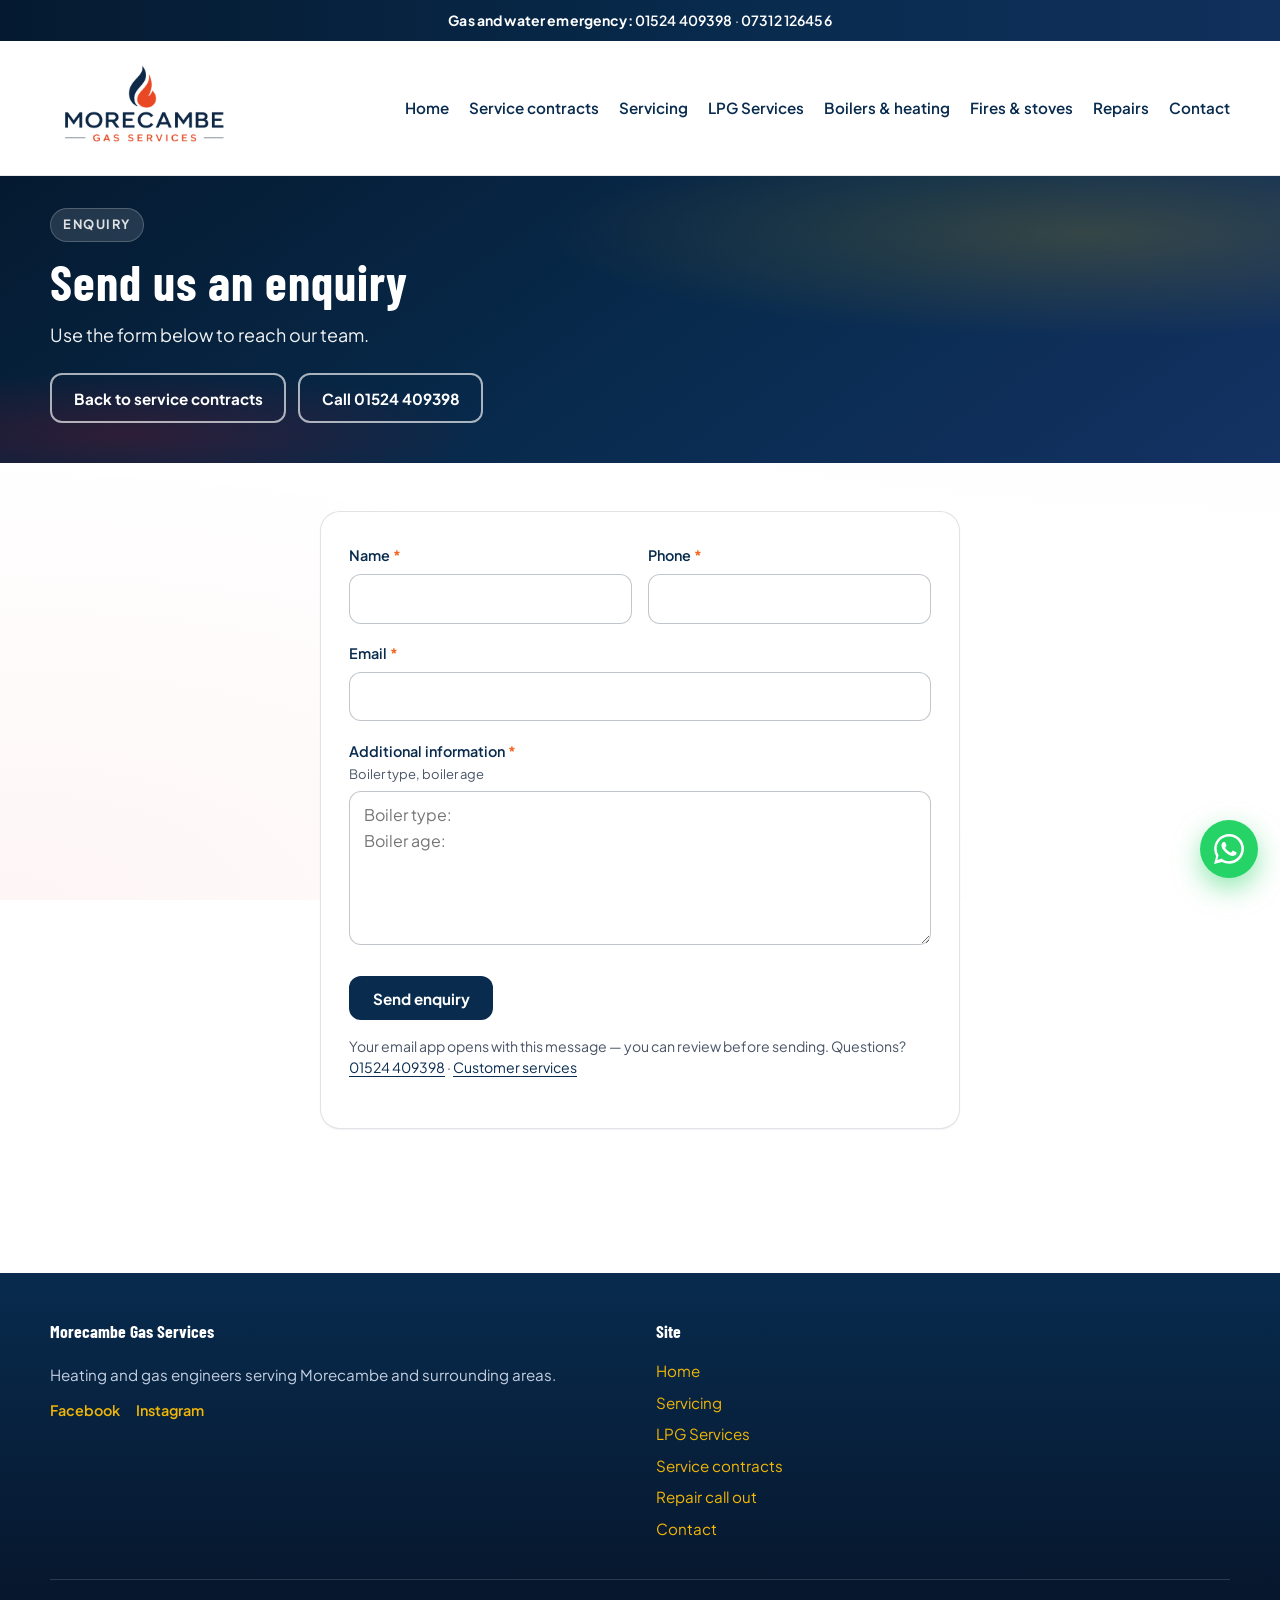
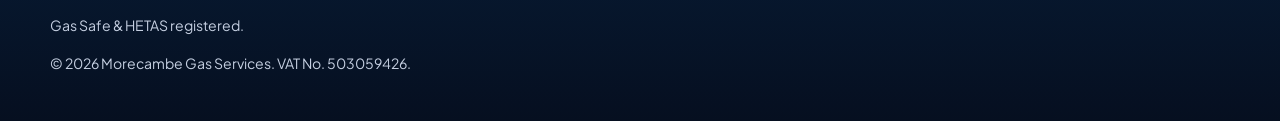
<file: enquiry.html>
<!DOCTYPE html>
<html lang="en-GB">
  <head>
    <meta charset="utf-8" />
    <meta name="viewport" content="width=device-width, initial-scale=1" />
    <title>Enquiry | Morecambe Gas Services</title>
    <meta
      name="description"
      content="Enquire about boiler and heating services from Morecambe Gas Services — name, phone, email and additional information (boiler type, boiler age)."
    />
    <link rel="canonical" href="https://morecambegas.co.uk/enquiry.html" />

    <link rel="icon" href="images/logo-mgs-flame.png" type="image/png" />

    <link rel="preconnect" href="https://fonts.googleapis.com" />
    <link rel="preconnect" href="https://fonts.gstatic.com" crossorigin />
    <link
      href="https://fonts.googleapis.com/css2?family=Barlow+Condensed:wght@600;700&family=Plus+Jakarta+Sans:wght@400;500;600;700&display=swap"
      rel="stylesheet"
    />
    <link rel="stylesheet" href="styles.css" />
  </head>
  <body>
    <div class="top-bar" role="region" aria-label="Emergency contact">
      <div class="wrap">
        <span
          ><strong>Gas and water emergency:</strong>
          <a href="tel:+441524409398">01524 409398</a> ·
          <a href="tel:+447312126456">07312 126456</a></span
        >
      </div>
    </div>

    <header class="site-header">
      <div class="wrap header-inner">
        <a class="brand" href="index.html#top" aria-label="Morecambe Gas Services — Home">
          <img src="images/logo-mgs.png" alt="Morecambe Gas Services" decoding="async" />
        </a>
        <button type="button" class="nav-toggle" aria-expanded="false" aria-controls="site-nav">Menu</button>
        <nav id="site-nav" class="nav-main" aria-label="Primary">
          <a href="index.html#top">Home</a>
          <a href="index.html#service-contracts">Service contracts</a>
          <a href="servicing.html">Servicing</a>
          <a href="lpg-services/">LPG Services</a>
          <a href="index.html#boilers">Boilers &amp; heating</a>
          <a href="index.html#fires-stoves">Fires &amp; stoves</a>
          <a href="index.html#repairs">Repairs</a>
          <a href="index.html#contact">Contact</a>
        </nav>
      </div>
    </header>

    <main id="main">
      <section class="hero hero--split page-hero--compact" aria-labelledby="enquiry-hero-title">
        <div class="wrap hero-split-inner">
          <div class="hero__copy">
            <p class="hero-eyebrow">Enquiry</p>
            <h1 id="enquiry-hero-title">Send us an enquiry</h1>
            <p class="lead">Use the form below to reach our team.</p>
            <div class="hero-actions">
              <a class="btn btn-outline" href="index.html#service-contracts">Back to service contracts</a>
              <a class="btn btn-outline" href="tel:+441524409398">Call 01524 409398</a>
            </div>
          </div>
        </div>
      </section>

      <section class="wrap page-section" aria-labelledby="form-title">
        <h2 id="form-title" class="visually-hidden">Enquiry form</h2>
        <div class="enquiry-layout">
          <form id="enquiry-form" class="enquiry-form enquiry-form--stacked enquiry-mailto-form enquiry-panel">
            <input type="hidden" name="mail_subject" id="enquiry-mail-subject" value="" />

            <div class="enquiry-form__row enquiry-form__row--2">
              <div class="form-field">
                <label for="enquiry-name">Name <span class="label-req" aria-hidden="true">*</span></label>
                <input id="enquiry-name" name="name" type="text" required autocomplete="name" />
              </div>
              <div class="form-field">
                <label for="enquiry-phone">Phone <span class="label-req" aria-hidden="true">*</span></label>
                <input id="enquiry-phone" name="phone" type="tel" required autocomplete="tel" />
              </div>
            </div>

            <div class="form-field">
              <label for="enquiry-email">Email <span class="label-req" aria-hidden="true">*</span></label>
              <input id="enquiry-email" name="email" type="email" required autocomplete="email" />
            </div>

            <div class="form-field">
              <label class="label--multiline" for="enquiry-additional">
                <span class="label__title">Additional information <span class="label-req" aria-hidden="true">*</span></span>
                <span class="label__hint">Boiler type, boiler age</span>
              </label>
              <textarea
                id="enquiry-additional"
                name="additional_information"
                rows="5"
                required
                placeholder="Boiler type:&#10;Boiler age:"
                autocomplete="off"
              ></textarea>
            </div>

            <div class="form-submit">
              <button type="submit" class="btn btn-dark">Send enquiry</button>
            </div>

            <p class="form-note">
              Your email app opens with this message — you can review before sending. Questions?
              <a href="tel:+441524409398">01524 409398</a> ·
              <a href="customer-services.html">Customer services</a>
            </p>

            <div id="enquiry-status" class="enquiry-status enquiry-status--info" role="status"></div>
          </form>
        </div>
      </section>
    </main>

    <footer class="site-footer">
      <div class="wrap">
        <div class="footer-grid">
          <div>
            <h2>Morecambe Gas Services</h2>
            <p>Heating and gas engineers serving Morecambe and surrounding areas.</p>
            <div class="footer-social" aria-label="Social media">
              <a href="https://www.facebook.com/profile.php?id=61570738957869" target="_blank" rel="noopener noreferrer">Facebook</a>
              <a href="https://www.instagram.com/morecambegasservices/" target="_blank" rel="noopener noreferrer">Instagram</a>
            </div>
          </div>
          <div>
            <h2>Site</h2>
            <ul>
              <li><a href="index.html#top">Home</a></li>
              <li><a href="servicing.html">Servicing</a></li>
              <li><a href="lpg-services/">LPG Services</a></li>
              <li><a href="index.html#service-contracts">Service contracts</a></li>
              <li><a href="repair-request.html">Repair call out</a></li>
              <li><a href="customer-services.html">Contact</a></li>
            </ul>
          </div>
        </div>
        <div class="footer-bottom">
          <p>Gas Safe &amp; HETAS registered.</p>
          <p>&copy; 2026 Morecambe Gas Services. VAT No. 503059426.</p>
        </div>
      </div>
    </footer>

    <a
      class="fab-whatsapp"
      href="https://wa.me/447312126456"
      target="_blank"
      rel="noopener noreferrer"
      aria-label="Chat on WhatsApp"
    >
      <svg viewBox="0 0 24 24" width="30" height="30" aria-hidden="true">
        <path fill="currentColor" d="M.057 24l1.687-6.163a11.867 11.867 0 01-1.587-5.946C.16 5.335 5.495 0 12.05 0a11.82 11.82 0 018.413 3.488 11.824 11.824 0 013.48 8.414c-.003 6.557-5.338 11.892-11.893 11.892a11.9 11.9 0 01-5.688-1.448L.057 24zM6.597 20.13c1.676.995 3.276 1.591 5.392 1.592 5.448 0 9.886-4.434 9.889-9.885.002-5.462-4.415-9.89-9.881-9.892-5.452 0-9.887 4.434-9.889 9.884a9.86 9.86 0 001.515 5.26l-.999 3.648 3.973-1.207zm11.387-5.464c-.074-.124-.272-.198-.57-.347-.297-.149-1.758-.868-2.031-.967-.272-.099-.47-.148-.669.149-.198.297-.768.967-.941 1.165-.173.198-.347.223-.644.074-.297-.149-1.255-.462-2.39-1.475-.883-.788-1.48-1.761-1.653-2.059-.173-.297-.018-.458.13-.606.134-.133.297-.347.446-.521.151-.172.2-.296.3-.495.099-.198.05-.372-.025-.521-.075-.148-.669-1.611-.916-2.206-.242-.579-.487-.501-.669-.51l-.57-.01c-.198 0-.52.074-.792.372-.272.297-1.04 1.016-1.04 2.479 0 1.462 1.065 2.875 1.213 3.074.149.198 2.096 3.2 5.077 4.487.709.306 1.263.489 1.694.626.712.226 1.36.194 1.872.118.571-.085 1.758-.719 2.006-1.413.248-.695.248-1.29.173-1.414z"/>
      </svg>
    </a>

    <script src="main.js" defer></script>
    <script src="enquiry.js" defer></script>
  </body>
</html>
</file>
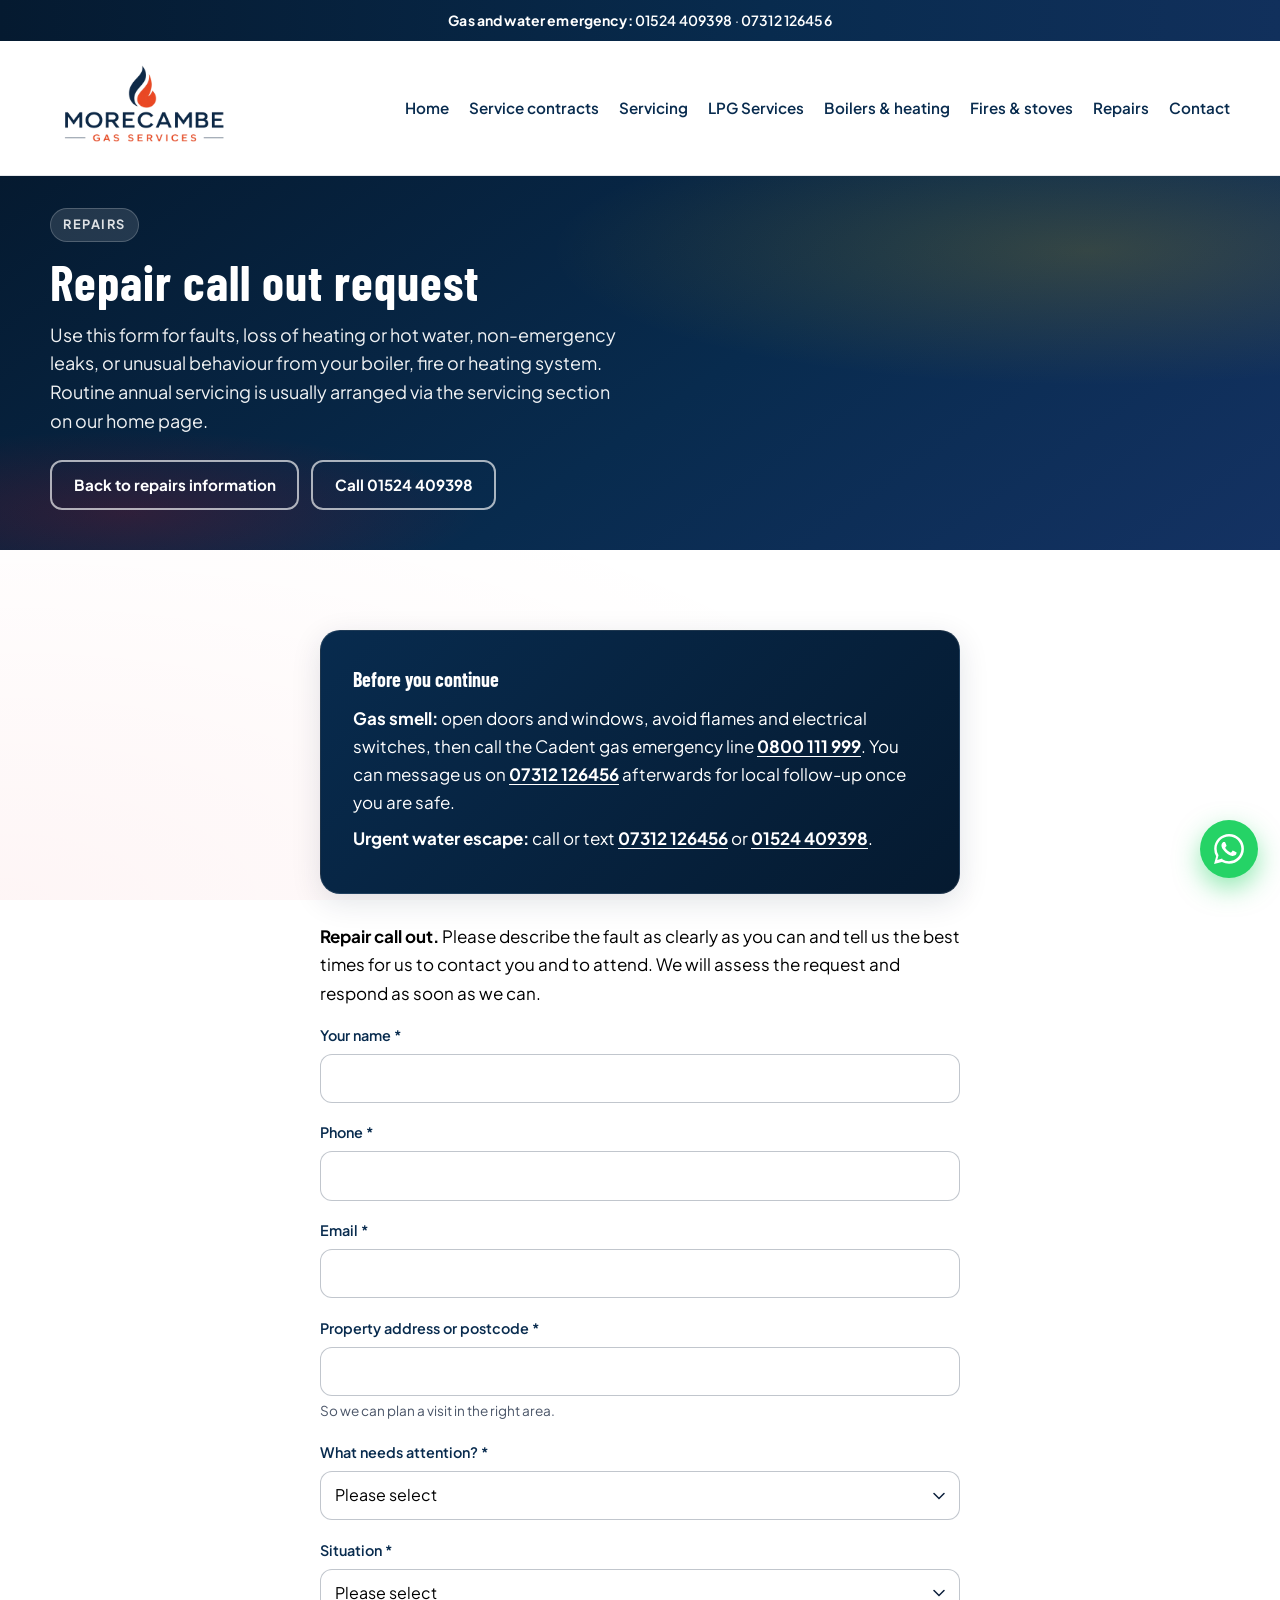
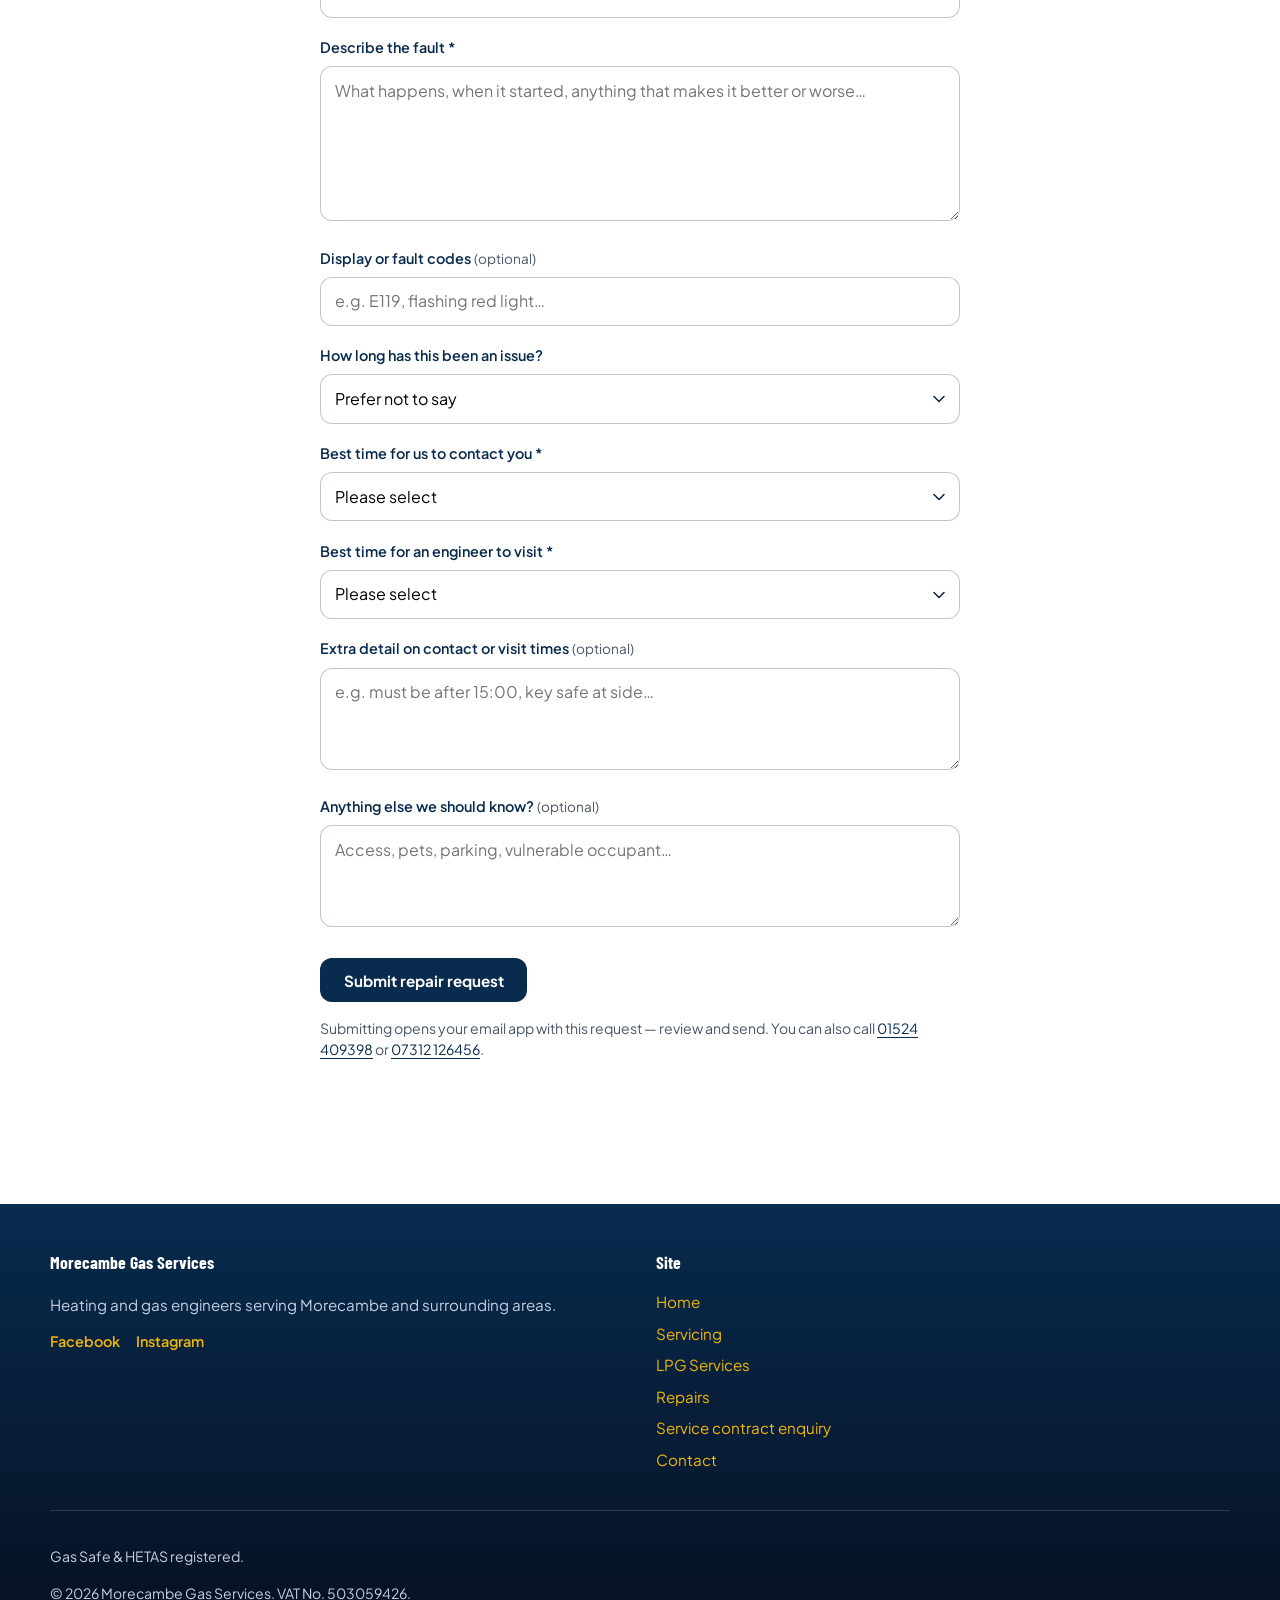
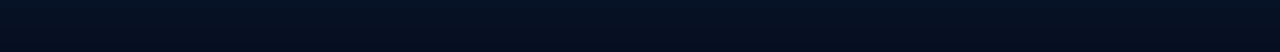
<file: repair-request.html>
<!DOCTYPE html>
<html lang="en-GB">
  <head>
    <meta charset="utf-8" />
    <meta name="viewport" content="width=device-width, initial-scale=1" />
    <title>Repair call out request | Morecambe Gas Services</title>
    <meta
      name="description"
      content="Request a repair call out for your boiler, gas fire or central heating in Morecambe and surrounding areas. Morecambe Gas Services."
    />
    <link rel="canonical" href="https://morecambegas.co.uk/repair-request.html" />

    <link rel="icon" href="images/logo-mgs-flame.png" type="image/png" />

    <link rel="preconnect" href="https://fonts.googleapis.com" />
    <link rel="preconnect" href="https://fonts.gstatic.com" crossorigin />
    <link
      href="https://fonts.googleapis.com/css2?family=Barlow+Condensed:wght@600;700&family=Plus+Jakarta+Sans:wght@400;500;600;700&display=swap"
      rel="stylesheet"
    />
    <link rel="stylesheet" href="styles.css" />
  </head>
  <body>
    <div class="top-bar" role="region" aria-label="Emergency contact">
      <div class="wrap">
        <span
          ><strong>Gas and water emergency:</strong>
          <a href="tel:+441524409398">01524 409398</a> ·
          <a href="tel:+447312126456">07312 126456</a></span
        >
      </div>
    </div>

    <header class="site-header">
      <div class="wrap header-inner">
        <a class="brand" href="index.html#top" aria-label="Morecambe Gas Services — Home">
          <img src="images/logo-mgs.png" alt="Morecambe Gas Services" decoding="async" />
        </a>
        <button type="button" class="nav-toggle" aria-expanded="false" aria-controls="site-nav">Menu</button>
        <nav id="site-nav" class="nav-main" aria-label="Primary">
          <a href="index.html#top">Home</a>
          <a href="index.html#service-contracts">Service contracts</a>
          <a href="servicing.html">Servicing</a>
          <a href="lpg-services/">LPG Services</a>
          <a href="index.html#boilers">Boilers &amp; heating</a>
          <a href="index.html#fires-stoves">Fires &amp; stoves</a>
          <a href="index.html#repairs">Repairs</a>
          <a href="index.html#contact">Contact</a>
        </nav>
      </div>
    </header>

    <main id="main">
      <section class="hero hero--split page-hero--compact" aria-labelledby="repair-hero-title">
        <div class="wrap hero-split-inner">
          <div class="hero__copy">
            <p class="hero-eyebrow">Repairs</p>
            <h1 id="repair-hero-title">Repair call out request</h1>
            <p class="lead">
              Use this form for faults, loss of heating or hot water, non-emergency leaks, or unusual behaviour from your boiler,
              fire or heating system. Routine annual servicing is usually arranged via the servicing section on our home page.
            </p>
            <div class="hero-actions">
              <a class="btn btn-outline" href="index.html#repairs">Back to repairs information</a>
              <a class="btn btn-outline" href="tel:+441524409398">Call 01524 409398</a>
            </div>
          </div>
        </div>
      </section>

      <section class="wrap page-section" aria-labelledby="repair-form-heading">
        <h2 id="repair-form-heading" class="visually-hidden">Repair request form</h2>
        <div class="enquiry-layout">
          <div class="repair-form-preface callout callout--repair-lead" role="region" aria-labelledby="repair-safety-title">
            <h2 id="repair-safety-title">Before you continue</h2>
            <p>
              <strong>Gas smell:</strong> open doors and windows, avoid flames and electrical switches, then call the Cadent gas
              emergency line <a href="tel:0800111999">0800 111 999</a>. You can message us on
              <a href="tel:+447312126456">07312 126456</a> afterwards for local follow-up once you are safe.
            </p>
            <p>
              <strong>Urgent water escape:</strong> call or text <a href="tel:+447312126456">07312 126456</a> or
              <a href="tel:+441524409398">01524 409398</a>.
            </p>
          </div>

          <div class="enquiry-context" aria-live="polite">
            <p>
              <strong>Repair call out.</strong> Please describe the fault as clearly as you can and tell us the best times for us to
              contact you and to attend. We will assess the request and respond as soon as we can.
            </p>
          </div>

          <form id="repair-request-form" class="enquiry-form">
            <input type="hidden" name="mail_subject" value="Repair call out request — Morecambe Gas Services" />

            <div class="form-field">
              <label for="repair-name">Your name <span aria-hidden="true">*</span></label>
              <input id="repair-name" name="name" type="text" required autocomplete="name" />
            </div>

            <div class="form-field">
              <label for="repair-phone">Phone <span aria-hidden="true">*</span></label>
              <input id="repair-phone" name="phone" type="tel" required autocomplete="tel" />
            </div>

            <div class="form-field">
              <label for="repair-email">Email <span aria-hidden="true">*</span></label>
              <input id="repair-email" name="email" type="email" required autocomplete="email" />
            </div>

            <div class="form-field">
              <label for="repair-address">Property address or postcode <span aria-hidden="true">*</span></label>
              <input id="repair-address" name="address" type="text" required autocomplete="street-address" />
              <p class="form-hint">So we can plan a visit in the right area.</p>
            </div>

            <div class="form-field">
              <label for="repair-appliance">What needs attention? <span aria-hidden="true">*</span></label>
              <select id="repair-appliance" name="appliance" required>
                <option value="" selected disabled>Please select</option>
                <option value="Gas boiler">Gas boiler</option>
                <option value="Gas fire">Gas fire</option>
                <option value="Central heating system (radiators, controls, etc.)">Central heating system</option>
                <option value="Hot water only">Hot water only</option>
                <option value="Multiple / not sure">Multiple appliances / not sure</option>
              </select>
            </div>

            <div class="form-field">
              <label for="repair-urgency">Situation <span aria-hidden="true">*</span></label>
              <select id="repair-urgency" name="urgency" required>
                <option value="" selected disabled>Please select</option>
                <option value="No heating">No heating</option>
                <option value="No hot water">No hot water</option>
                <option value="No heating and no hot water">No heating and no hot water</option>
                <option value="Intermittent fault / keeps cutting out">Intermittent fault / keeps cutting out</option>
                <option value="Error code or lockout shown">Error code or lockout shown</option>
                <option value="Water leak (not a major escape)">Water leak (not a major escape)</option>
                <option value="Unusual noise or smell (not gas)">Unusual noise or smell (not gas)</option>
                <option value="Other">Other</option>
              </select>
            </div>

            <div class="form-field">
              <label for="repair-fault">Describe the fault <span aria-hidden="true">*</span></label>
              <textarea
                id="repair-fault"
                name="fault_description"
                required
                rows="5"
                placeholder="What happens, when it started, anything that makes it better or worse…"
              ></textarea>
            </div>

            <div class="form-field">
              <label for="repair-codes">Display or fault codes <span class="form-hint">(optional)</span></label>
              <input id="repair-codes" name="error_codes" type="text" placeholder="e.g. E119, flashing red light…" />
            </div>

            <div class="form-field">
              <label for="repair-duration">How long has this been an issue?</label>
              <select id="repair-duration" name="duration">
                <option value="" selected>Prefer not to say</option>
                <option value="Started today">Started today</option>
                <option value="Within the last few days">Within the last few days</option>
                <option value="About a week">About a week</option>
                <option value="Longer than a week">Longer than a week</option>
              </select>
            </div>

            <div class="form-field">
              <label for="repair-best-contact">Best time for us to contact you <span aria-hidden="true">*</span></label>
              <select id="repair-best-contact" name="best_time_contact" required>
                <option value="" selected disabled>Please select</option>
                <option value="No preference (weekdays)">No preference (weekdays)</option>
                <option value="Weekday mornings (9:00–12:00)">Weekday mornings (9:00–12:00)</option>
                <option value="Weekday afternoons (12:00–17:00)">Weekday afternoons (12:00–17:00)</option>
                <option value="Early evening (after 17:00)">Early evening (after 17:00)</option>
                <option value="I will explain below">I will explain below</option>
              </select>
            </div>

            <div class="form-field">
              <label for="repair-best-visit">Best time for an engineer to visit <span aria-hidden="true">*</span></label>
              <select id="repair-best-visit" name="best_time_visit" required>
                <option value="" selected disabled>Please select</option>
                <option value="No preference (weekdays)">No preference (weekdays)</option>
                <option value="Weekday mornings (9:00–12:00)">Weekday mornings (9:00–12:00)</option>
                <option value="Weekday afternoons (12:00–17:00)">Weekday afternoons (12:00–17:00)</option>
                <option value="Saturday (if available — please confirm)">Saturday (if available — please confirm)</option>
                <option value="I will explain below">I will explain below</option>
              </select>
            </div>

            <div class="form-field">
              <label for="repair-timing-notes">Extra detail on contact or visit times <span class="form-hint">(optional)</span></label>
              <textarea id="repair-timing-notes" name="timing_notes" rows="3" placeholder="e.g. must be after 15:00, key safe at side…"></textarea>
            </div>

            <div class="form-field">
              <label for="repair-other">Anything else we should know? <span class="form-hint">(optional)</span></label>
              <textarea id="repair-other" name="other_details" rows="3" placeholder="Access, pets, parking, vulnerable occupant…"></textarea>
            </div>

            <div class="form-submit">
              <button type="submit" class="btn btn-dark">Submit repair request</button>
            </div>

            <p class="form-note">
              Submitting opens your email app with this request — review and send. You can also call
              <a href="tel:+441524409398">01524 409398</a> or <a href="tel:+447312126456">07312 126456</a>.
            </p>

            <div id="repair-request-status" class="enquiry-status enquiry-status--info" role="status"></div>
          </form>
        </div>
      </section>
    </main>

    <footer class="site-footer">
      <div class="wrap">
        <div class="footer-grid">
          <div>
            <h2>Morecambe Gas Services</h2>
            <p>Heating and gas engineers serving Morecambe and surrounding areas.</p>
            <div class="footer-social" aria-label="Social media">
              <a href="https://www.facebook.com/profile.php?id=61570738957869" target="_blank" rel="noopener noreferrer">Facebook</a>
              <a href="https://www.instagram.com/morecambegasservices/" target="_blank" rel="noopener noreferrer">Instagram</a>
            </div>
          </div>
          <div>
            <h2>Site</h2>
            <ul>
              <li><a href="index.html#top">Home</a></li>
              <li><a href="servicing.html">Servicing</a></li>
              <li><a href="lpg-services/">LPG Services</a></li>
              <li><a href="index.html#repairs">Repairs</a></li>
              <li><a href="enquiry.html?type=service-contract">Service contract enquiry</a></li>
              <li><a href="customer-services.html">Contact</a></li>
            </ul>
          </div>
        </div>
        <div class="footer-bottom">
          <p>Gas Safe &amp; HETAS registered.</p>
          <p>&copy; 2026 Morecambe Gas Services. VAT No. 503059426.</p>
        </div>
      </div>
    </footer>

    <a
      class="fab-whatsapp"
      href="https://wa.me/447312126456"
      target="_blank"
      rel="noopener noreferrer"
      aria-label="Chat on WhatsApp"
    >
      <svg viewBox="0 0 24 24" width="30" height="30" aria-hidden="true">
        <path fill="currentColor" d="M.057 24l1.687-6.163a11.867 11.867 0 01-1.587-5.946C.16 5.335 5.495 0 12.05 0a11.82 11.82 0 018.413 3.488 11.824 11.824 0 013.48 8.414c-.003 6.557-5.338 11.892-11.893 11.892a11.9 11.9 0 01-5.688-1.448L.057 24zM6.597 20.13c1.676.995 3.276 1.591 5.392 1.592 5.448 0 9.886-4.434 9.889-9.885.002-5.462-4.415-9.89-9.881-9.892-5.452 0-9.887 4.434-9.889 9.884a9.86 9.86 0 001.515 5.26l-.999 3.648 3.973-1.207zm11.387-5.464c-.074-.124-.272-.198-.57-.347-.297-.149-1.758-.868-2.031-.967-.272-.099-.47-.148-.669.149-.198.297-.768.967-.941 1.165-.173.198-.347.223-.644.074-.297-.149-1.255-.462-2.39-1.475-.883-.788-1.48-1.761-1.653-2.059-.173-.297-.018-.458.13-.606.134-.133.297-.347.446-.521.151-.172.2-.296.3-.495.099-.198.05-.372-.025-.521-.075-.148-.669-1.611-.916-2.206-.242-.579-.487-.501-.669-.51l-.57-.01c-.198 0-.52.074-.792.372-.272.297-1.04 1.016-1.04 2.479 0 1.462 1.065 2.875 1.213 3.074.149.198 2.096 3.2 5.077 4.487.709.306 1.263.489 1.694.626.712.226 1.36.194 1.872.118.571-.085 1.758-.719 2.006-1.413.248-.695.248-1.29.173-1.414z"/>
      </svg>
    </a>

    <script src="main.js" defer></script>
    <script src="repair-request.js" defer></script>
  </body>
</html>
</file>
<file: styles.css>
/* Morecambe Gas — brand palette (navy/orange) */
:root {
  /* Brand palette */
  --brand-navy: #082B4E;
  --brand-orange: #F26722;
  --brand-red: #F26722;
  --brand-gold: #F2B705;
  --brand-white: #FFFFFF;
  --brand-grey: #F4F4F4;
  --brand-black: #000000;

  /* Semantic tokens (used throughout the stylesheet) */
  --color-primary: var(--brand-navy);
  --color-primary-dark: #051a30;
  --color-primary-soft: rgba(8, 43, 78, 0.08);
  --color-accent: var(--brand-orange);
  --color-accent-soft: rgba(242, 103, 34, 0.12);
  --color-highlight: var(--brand-gold);
  --color-highlight-soft: rgba(242, 183, 5, 0.18);
  --color-text: var(--brand-black);
  --color-heading: var(--brand-navy);
  --color-bg: var(--brand-white);
  --color-bg-subtle: var(--brand-grey);
  --color-surface: var(--brand-white);
  --color-muted: #4a5568;

  --font-body: "Plus Jakarta Sans", system-ui, sans-serif;
  --font-display: "Barlow Condensed", system-ui, sans-serif;
  --shadow-sm: 0 1px 2px rgba(11, 31, 59, 0.06);
  --shadow: 0 8px 30px rgba(11, 31, 59, 0.12);
  --shadow-lg: 0 24px 48px rgba(11, 31, 59, 0.18);
  --radius: 12px;
  --radius-lg: 20px;
  --wrap: min(1180px, calc(100% - 2rem));
}

*,
*::before,
*::after {
  box-sizing: border-box;
}

html {
  scroll-behavior: smooth;
}

body {
  margin: 0;
  font-family: var(--font-body);
  font-size: 1.0625rem;
  line-height: 1.65;
  color: var(--color-text);
  background-color: var(--color-bg);
  background-image:
    radial-gradient(ellipse 120% 80% at 100% -20%, rgba(11, 31, 59, 0.05), transparent),
    radial-gradient(ellipse 80% 50% at 0% 100%, rgba(227, 6, 19, 0.04), transparent);
  background-attachment: fixed;
}

img {
  max-width: 100%;
  height: auto;
  display: block;
}

a {
  color: var(--color-primary);
  text-decoration-thickness: 1px;
  text-underline-offset: 0.2em;
}

a:hover {
  color: var(--color-primary-dark);
}

.wrap {
  width: var(--wrap);
  margin-inline: auto;
}

/* Top bar */
.top-bar {
  background: linear-gradient(90deg, var(--color-primary-dark) 0%, var(--color-primary) 60%, #11305c 100%);
  color: #fff;
  font-size: 0.875rem;
  padding: 0.55rem 0;
  letter-spacing: 0.01em;
}

.top-bar .wrap {
  display: flex;
  flex-wrap: wrap;
  align-items: center;
  justify-content: center;
  gap: 0.75rem 1.5rem;
  text-align: center;
}

.top-bar a {
  color: #fff;
  font-weight: 600;
  text-decoration: none;
}

.top-bar a:hover {
  text-decoration: underline;
  color: var(--color-highlight);
}

.top-bar strong {
  font-weight: 700;
}

/* Header */
.site-header {
  background: rgba(255, 255, 255, 0.92);
  backdrop-filter: blur(12px);
  -webkit-backdrop-filter: blur(12px);
  border-bottom: 1px solid rgba(11, 31, 59, 0.1);
  position: sticky;
  top: 0;
  z-index: 100;
}

.header-inner {
  display: flex;
  align-items: center;
  justify-content: space-between;
  gap: 1rem;
  padding: 0.75rem 0;
  flex-wrap: wrap;
}

.brand {
  display: flex;
  align-items: center;
  gap: 0.7rem;
  text-decoration: none;
  color: var(--color-heading);
}

.brand img,
.brand .brand-mark {
  display: block;
  height: clamp(72px, 9vw, 110px);
  width: auto;
  max-width: clamp(240px, 32vw, 360px);
  object-fit: contain;
  flex-shrink: 0;
}

.brand-text {
  font-family: var(--font-display);
  font-size: 1.35rem;
  font-weight: 600;
  letter-spacing: 0.02em;
  line-height: 1.15;
  max-width: 12rem;
}

.nav-toggle {
  display: none;
  background: var(--color-primary);
  color: #fff;
  border: none;
  padding: 0.55rem 0.9rem;
  border-radius: var(--radius);
  font-family: inherit;
  font-weight: 600;
  cursor: pointer;
}

.nav-toggle:focus-visible {
  outline: 2px solid var(--color-primary-dark);
  outline-offset: 2px;
}

.nav-main {
  display: flex;
  flex-wrap: wrap;
  align-items: center;
  gap: 0.25rem 1.25rem;
}

.nav-main a {
  font-weight: 600;
  color: var(--color-heading);
  text-decoration: none;
  font-size: 0.95rem;
}

.nav-main a:hover,
.nav-main a[aria-current="page"] {
  color: var(--color-primary);
}

@media (min-width: 901px) {
  .nav-main a[aria-current="page"] {
    box-shadow: inset 0 -2px 0 var(--color-accent);
  }
}

@media (max-width: 900px) {
  .nav-toggle {
    display: block;
  }

  .nav-main {
    display: none;
    width: 100%;
    flex-direction: column;
    align-items: stretch;
    padding: 0.5rem 0 1rem;
    border-top: 1px solid rgba(11, 31, 59, 0.12);
  }

  .nav-main.is-open {
    display: flex;
  }

  .nav-main a {
    padding: 0.5rem 0;
  }

  .header-inner {
    flex-wrap: nowrap;
  }

  .brand-text {
    display: none;
  }

  .brand img,
  .brand .brand-mark {
    height: 64px;
    max-width: 220px;
  }
}

@media (max-width: 480px) {
  .brand img,
  .brand .brand-mark {
    height: 52px;
    max-width: 180px;
  }
}

/* Hero */
.hero {
  position: relative;
  background: linear-gradient(145deg, var(--color-primary-dark) 0%, var(--color-primary) 55%, #143263 100%);
  color: #fff;
  padding: 3rem 0 3.5rem;
  overflow: hidden;
}

.hero::before {
  content: "";
  position: absolute;
  inset: 0;
  background: radial-gradient(ellipse 70% 60% at 85% 20%, rgba(242, 183, 5, 0.18), transparent 60%),
    radial-gradient(ellipse 50% 40% at 10% 90%, rgba(227, 6, 19, 0.18), transparent 55%);
  pointer-events: none;
}

.hero .wrap {
  position: relative;
  z-index: 1;
}

.hero-eyebrow {
  display: inline-block;
  font-size: 0.8rem;
  font-weight: 700;
  text-transform: uppercase;
  letter-spacing: 0.12em;
  color: rgba(255, 255, 255, 0.85);
  margin: 0 0 0.75rem;
  padding: 0.35rem 0.75rem;
  background: rgba(255, 255, 255, 0.12);
  border-radius: 999px;
  border: 1px solid rgba(255, 255, 255, 0.2);
}

.hero h1 {
  font-family: var(--font-display);
  font-size: clamp(2.15rem, 4.5vw, 3.1rem);
  font-weight: 700;
  margin: 0 0 0.75rem;
  letter-spacing: 0.02em;
  line-height: 1.1;
  text-wrap: balance;
}

.hero .lead {
  font-size: 1.125rem;
  opacity: 0.94;
  max-width: 38rem;
  margin: 0 0 1.5rem;
  line-height: 1.6;
}

.hero .lead strong {
  color: #fff;
  font-weight: 700;
}

.hero-actions {
  display: flex;
  flex-wrap: wrap;
  gap: 0.75rem;
}

/* Split hero (image + copy) */
.hero--split {
  padding: 2.5rem 0 3rem;
}

.hero-split-inner {
  display: grid;
  grid-template-columns: 1fr 1fr;
  gap: 2.5rem;
  align-items: center;
}

.hero__copy {
  min-width: 0;
}

.hero__media {
  min-width: 0;
}

@media (max-width: 900px) {
  .hero-split-inner {
    grid-template-columns: 1fr;
    gap: 2rem;
  }

  .hero__media {
    order: -1;
    max-width: 520px;
    margin-inline: auto;
  }
}

.media-frame {
  position: relative;
  margin: 0;
  border-radius: var(--radius-lg);
  overflow: hidden;
  box-shadow: var(--shadow-lg), 0 0 0 1px rgba(255, 255, 255, 0.15);
  background: rgba(0, 0, 0, 0.2);
}

.media-frame img {
  width: 100%;
  aspect-ratio: 4 / 3;
  object-fit: cover;
  display: block;
}

.media-frame--tall img {
  aspect-ratio: 3 / 4;
}

.media-frame--wide img {
  aspect-ratio: 16 / 9;
}

.media-frame--glow {
  box-shadow: var(--shadow-lg), 0 0 60px rgba(227, 6, 19, 0.22), 0 0 0 1px rgba(255, 255, 255, 0.14);
}

.img-caption {
  font-size: 0.75rem;
  color: rgba(255, 255, 255, 0.65);
  padding: 0.5rem 0.75rem 0.65rem;
  background: linear-gradient(to top, rgba(0, 0, 0, 0.55), transparent);
  margin: 0;
  position: absolute;
  bottom: 0;
  left: 0;
  right: 0;
}

.showcase-grid {
  display: grid;
  grid-template-columns: 1fr 1fr;
  gap: 1.5rem;
  margin-top: 0.5rem;
}

.showcase-grid figure.showcase-card {
  margin: 0;
}

@media (max-width: 768px) {
  .showcase-grid {
    grid-template-columns: 1fr;
  }
}

.showcase-card {
  background: var(--color-surface);
  border-radius: var(--radius-lg);
  overflow: hidden;
  box-shadow: var(--shadow);
  border: 1px solid rgba(11, 31, 59, 0.08);
  transition: transform 0.25s ease, box-shadow 0.25s ease;
}

.showcase-card:hover {
  transform: translateY(-4px);
  box-shadow: var(--shadow-lg);
}

.showcase-card img {
  width: 100%;
  aspect-ratio: 16 / 10;
  object-fit: cover;
}

.showcase-card__body {
  padding: 1.25rem 1.35rem 1.4rem;
}

.showcase-card__body h2 {
  font-family: var(--font-display);
  font-size: 1.35rem;
  margin: 0 0 0.4rem;
  color: var(--color-heading);
}

.showcase-card__body p {
  margin: 0;
  font-size: 0.95rem;
  color: var(--color-muted);
}

.showcase-label {
  display: inline-block;
  font-size: 0.7rem;
  font-weight: 700;
  text-transform: uppercase;
  letter-spacing: 0.08em;
  color: var(--color-primary);
  margin-bottom: 0.35rem;
}

/* Buttons */
.btn {
  display: inline-flex;
  align-items: center;
  justify-content: center;
  padding: 0.65rem 1.35rem;
  border-radius: var(--radius);
  font-family: inherit;
  font-weight: 700;
  font-size: 0.95rem;
  text-decoration: none;
  border: 2px solid transparent;
  cursor: pointer;
  transition: background 0.15s, color 0.15s, border-color 0.15s;
}

.btn-primary {
  background: var(--brand-red);
  color: #fff;
  border-color: var(--brand-red);
  box-shadow: var(--shadow-sm);
}

.btn-primary:hover {
  background: #d95a1e;
  border-color: #d95a1e;
  color: #fff;
  box-shadow: 0 4px 14px rgba(242, 103, 34, 0.28);
}

.btn-outline {
  background: transparent;
  color: #fff;
  border-color: rgba(255, 255, 255, 0.65);
}

.btn-outline:hover {
  background: rgba(255, 255, 255, 0.14);
  color: #fff;
}

.btn-dark {
  background: var(--color-primary);
  color: #fff;
  text-decoration: none;
}

.btn-dark:hover {
  background: var(--color-primary-dark);
  color: #fff;
}

.btn-ghost {
  background: transparent;
  color: var(--color-primary);
  border: 2px solid var(--color-primary-soft);
}

.btn-ghost:hover {
  background: var(--color-primary-soft);
  color: var(--color-primary-dark);
}

.btn-accent {
  background: var(--brand-gold);
  color: var(--brand-navy);
  border-color: var(--brand-gold);
}

.btn-accent:hover {
  background: #d49e02;
  border-color: #d49e02;
  color: var(--brand-navy);
}

.btn-whatsapp {
  background: #25d366;
  color: #fff;
  border-color: #25d366;
}

.btn-whatsapp:hover {
  background: #1ebe57;
  border-color: #1ebe57;
  color: #fff;
}

/* Sections */
section {
  padding: 3rem 0;
}

.section-title {
  font-family: var(--font-display);
  font-size: clamp(1.65rem, 3vw, 2rem);
  font-weight: 700;
  color: var(--color-heading);
  margin: 0 0 0.5rem;
}

.section-intro {
  color: var(--color-muted);
  max-width: 42rem;
  margin: 0 0 2rem;
}

/* Feature strip */
.features {
  background: var(--color-bg-subtle);
  border-block: 1px solid rgba(11, 31, 59, 0.08);
  position: relative;
}

.feature-grid {
  display: grid;
  grid-template-columns: repeat(auto-fit, minmax(240px, 1fr));
  gap: 1.25rem;
  text-align: left;
}

.feature-card {
  background: var(--color-surface);
  padding: 1.6rem 1.4rem;
  border-radius: var(--radius-lg);
  box-shadow: var(--shadow-sm);
  border: 1px solid rgba(11, 31, 59, 0.08);
  transition: border-color 0.2s, box-shadow 0.2s;
}

.feature-card:hover {
  border-color: var(--brand-gold);
  box-shadow: var(--shadow);
}

.feature-card h2,
.feature-card h3 {
  font-family: var(--font-display);
  font-size: 1.3rem;
  margin: 0 0 0.4rem;
  color: var(--color-primary);
}

.feature-card p {
  margin: 0;
  font-size: 0.98rem;
  color: var(--color-muted);
}

/* Cards grid */
.card-grid {
  display: grid;
  grid-template-columns: repeat(auto-fit, minmax(280px, 1fr));
  gap: 1.5rem;
}

.card {
  border: 1px solid rgba(11, 31, 59, 0.1);
  border-radius: var(--radius-lg);
  padding: 0;
  background: var(--color-surface);
  box-shadow: var(--shadow-sm);
  overflow: hidden;
  display: flex;
  flex-direction: column;
  transition: transform 0.22s ease, box-shadow 0.22s ease;
}

.card:hover {
  transform: translateY(-3px);
  box-shadow: var(--shadow);
}

.card__body {
  padding: 1.35rem 1.4rem 1.5rem;
  flex: 1;
  display: flex;
  flex-direction: column;
}

.card__body .btn {
  margin-top: auto;
  align-self: flex-start;
}

.card--media .card__thumb {
  position: relative;
  margin: 0;
  aspect-ratio: 16 / 10;
  overflow: hidden;
  background: var(--color-primary-soft);
}

.card--media .card__thumb img {
  width: 100%;
  height: 100%;
  object-fit: cover;
  transition: transform 0.4s ease;
}

.card--media:hover .card__thumb img {
  transform: scale(1.04);
}

.card__thumb-badge {
  position: absolute;
  top: 0.65rem;
  left: 0.65rem;
  font-size: 0.65rem;
  font-weight: 700;
  text-transform: uppercase;
  letter-spacing: 0.06em;
  padding: 0.3rem 0.55rem;
  border-radius: 6px;
  background: rgba(255, 255, 255, 0.92);
  color: var(--color-primary);
  box-shadow: var(--shadow-sm);
}

.card h2 {
  font-family: var(--font-display);
  font-size: 1.3rem;
  margin: 0 0 0.65rem;
  color: var(--color-heading);
}

.card p {
  margin: 0 0 1rem;
  color: var(--color-muted);
  font-size: 0.98rem;
}

.card ul {
  margin: 0 0 1rem;
  padding-left: 1.25rem;
  color: var(--color-muted);
  font-size: 0.95rem;
}

/* Text-only cards (no image) */
.card:not(.card--media) {
  padding: 1.35rem 1.4rem 1.5rem;
}

.card:not(.card--media) .btn {
  margin-top: 1rem;
  align-self: flex-start;
}

/* Safety callout */
.callout {
  background: linear-gradient(135deg, var(--color-primary) 0%, var(--color-primary-dark) 100%);
  color: #fff;
  padding: 2rem 2rem 2.1rem;
  border-radius: var(--radius-lg);
  margin-top: 2rem;
  box-shadow: var(--shadow);
  border: 1px solid rgba(255, 255, 255, 0.1);
}

.callout h2 {
  font-family: var(--font-display);
  font-size: 1.5rem;
  margin: 0 0 0.75rem;
}

.callout p {
  margin: 0 0 0.5rem;
}

.callout a {
  color: #fff;
  font-weight: 700;
}

.callout .emergency {
  font-size: 1.15rem;
  margin-top: 0.75rem;
}

.repair-form-preface {
  margin-bottom: 1.75rem;
}

.callout--repair-lead h2 {
  font-size: 1.25rem;
  margin-bottom: 0.5rem;
}

/* Hours box */
.hours-box {
  border: 1px solid rgba(11, 31, 59, 0.18);
  border-radius: var(--radius-lg);
  padding: 1.6rem 1.75rem;
  margin-top: 2rem;
  max-width: 32rem;
  background: var(--color-surface);
  box-shadow: var(--shadow-sm);
}

.hours-box h2 {
  font-family: var(--font-display);
  margin: 0 0 0.75rem;
  font-size: 1.25rem;
  color: var(--color-primary);
}

/* Breadcrumb */
.breadcrumb {
  font-size: 0.9rem;
  padding: 1rem 0 0;
  color: var(--color-muted);
}

.breadcrumb a {
  color: var(--color-primary);
  text-decoration: none;
}

.breadcrumb a:hover {
  text-decoration: underline;
}

/* Content band on home */
.section-band {
  background: var(--color-bg-subtle);
  border-radius: var(--radius-lg);
  padding: 2.5rem 2rem;
  margin-bottom: 2rem;
  border: 1px solid rgba(11, 31, 59, 0.08);
  box-shadow: var(--shadow-sm);
}

@media (min-width: 769px) {
  .section-band {
    padding: 2.75rem 2.5rem;
  }
}

/* Footer */
.site-footer {
  background: linear-gradient(180deg, var(--brand-navy) 0%, #060f20 100%);
  color: #c5cfe1;
  padding: 2.75rem 0 2rem;
  margin-top: 3rem;
  font-size: 0.95rem;
}

.site-footer a {
  color: var(--brand-gold);
  text-decoration: none;
}

.site-footer a:hover {
  text-decoration: underline;
}

.footer-grid {
  display: grid;
  grid-template-columns: repeat(auto-fit, minmax(200px, 1fr));
  gap: 2rem;
  margin-bottom: 2rem;
}

.site-footer h2 {
  font-family: var(--font-display);
  font-size: 1.1rem;
  color: #fff;
  margin: 0 0 0.75rem;
}

.site-footer ul {
  list-style: none;
  padding: 0;
  margin: 0;
}

.site-footer li {
  margin-bottom: 0.4rem;
}

.footer-bottom {
  border-top: 1px solid rgba(255, 255, 255, 0.15);
  padding-top: 1.25rem;
  font-size: 0.88rem;
  color: #c5cfe1;
}

.visually-hidden {
  position: absolute;
  width: 1px;
  height: 1px;
  padding: 0;
  margin: -1px;
  overflow: hidden;
  clip: rect(0, 0, 0, 0);
  white-space: nowrap;
  border: 0;
}

/* One-page layout */
.scroll-anchor {
  scroll-margin-top: 0;
}

.page-section {
  scroll-margin-top: 7.5rem;
}

.section-eyebrow {
  font-size: 0.75rem;
  font-weight: 700;
  text-transform: uppercase;
  letter-spacing: 0.14em;
  color: var(--color-accent);
  margin: 0 0 0.5rem;
}

.section-eyebrow--on-dark {
  color: rgba(255, 255, 255, 0.9);
  background: rgba(255, 255, 255, 0.12);
  display: inline-block;
  padding: 0.35rem 0.75rem;
  border-radius: 999px;
  border: 1px solid rgba(255, 255, 255, 0.2);
}

.section-title--on-dark {
  color: #fff;
}

.section-intro--on-dark {
  color: rgba(255, 255, 255, 0.88);
  max-width: 44rem;
}

.service-highlight-grid {
  display: grid;
  grid-template-columns: 1fr 1fr;
  gap: 1.5rem;
  margin-top: 0.25rem;
}

@media (max-width: 900px) {
  .service-highlight-grid {
    grid-template-columns: 1fr;
  }
}

.service-highlight {
  background: var(--color-surface);
  border-radius: var(--radius-lg);
  overflow: hidden;
  box-shadow: var(--shadow);
  border: 1px solid rgba(11, 31, 59, 0.08);
  display: grid;
  grid-template-rows: auto 1fr;
  transition: transform 0.25s ease, box-shadow 0.25s ease;
}

.service-highlight:hover {
  transform: translateY(-4px);
  box-shadow: var(--shadow-lg);
}

.service-highlight__media img {
  width: 100%;
  aspect-ratio: 16 / 10;
  object-fit: cover;
  display: block;
}

.service-highlight__body {
  padding: 1.35rem 1.4rem 1.5rem;
  display: flex;
  flex-direction: column;
  align-items: flex-start;
  gap: 0.35rem;
}

.service-highlight__body h2 {
  font-family: var(--font-display);
  font-size: 1.35rem;
  margin: 0;
  color: var(--color-heading);
}

.service-highlight__body p {
  margin: 0 0 0.5rem;
  font-size: 0.98rem;
  color: var(--color-muted);
  flex: 1;
}

.section-slab {
  background: linear-gradient(155deg, var(--color-primary-dark) 0%, var(--color-primary) 55%, #143263 100%);
  color: #fff;
  padding: 3rem 0 3.25rem;
  margin: 0;
  position: relative;
  overflow: hidden;
}

.section-slab::before {
  content: "";
  position: absolute;
  inset: 0;
  background: radial-gradient(ellipse 60% 50% at 90% 0%, rgba(242, 183, 5, 0.16), transparent 55%),
    radial-gradient(ellipse 45% 40% at 5% 100%, rgba(227, 6, 19, 0.18), transparent 50%);
  pointer-events: none;
}

.section-slab .wrap {
  position: relative;
  z-index: 1;
}

.hero-split-inner--slab {
  margin-top: 1.5rem;
  margin-bottom: 2rem;
  align-items: stretch;
}

.media-frame--slab {
  box-shadow: var(--shadow-lg), 0 0 50px rgba(0, 0, 0, 0.2);
}

.slab-copy {
  display: flex;
  flex-direction: column;
  justify-content: center;
  min-width: 0;
  padding: 0.5rem 0;
}

@media (max-width: 900px) {
  .hero-split-inner--slab {
    grid-template-columns: 1fr;
  }

  .hero-split-inner--slab .media-frame {
    order: -1;
    max-width: 520px;
    margin-inline: auto;
  }
}

.slab-lead {
  font-size: 1.05rem;
  line-height: 1.65;
  color: rgba(255, 255, 255, 0.92);
  margin: 0 0 1.25rem;
}

.slab-copy .btn-primary {
  color: var(--color-primary);
}

.card-grid--tight-top {
  margin-top: 0.5rem;
}

.band-footnote {
  margin: 1.5rem 0 0;
  font-size: 0.95rem;
  color: var(--color-muted);
  text-align: center;
}

.band-footnote a {
  font-weight: 600;
}

.band-footnote--row {
  margin: 0;
  text-align: left;
}

.repair-split {
  display: grid;
  grid-template-columns: minmax(0, 1fr) minmax(0, 1.35fr);
  gap: 2rem;
  align-items: start;
}

@media (max-width: 900px) {
  .repair-split {
    grid-template-columns: 1fr;
  }
}

.repair-split__media {
  margin: 0;
  border-radius: var(--radius-lg);
  overflow: hidden;
  box-shadow: var(--shadow);
  border: 1px solid rgba(11, 31, 59, 0.1);
}

.repair-split__media img {
  width: 100%;
  aspect-ratio: 4 / 3;
  object-fit: cover;
  display: block;
}

.repair-cards {
  grid-template-columns: 1fr;
}

.contact-layout {
  display: grid;
  grid-template-columns: minmax(0, 1fr) minmax(0, 380px);
  gap: 2rem;
  align-items: stretch;
}

.contact-layout--text-only {
  grid-template-columns: minmax(0, 1fr);
  max-width: 32rem;
}

@media (max-width: 768px) {
  .contact-layout {
    grid-template-columns: 1fr;
  }

  .contact-photo {
    order: -1;
    max-width: 400px;
    margin-inline: auto;
  }
}

.hours-box--contact {
  max-width: none;
  margin-top: 0;
}

.hours-box--page {
  margin-top: 0;
}

.contact-actions {
  display: flex;
  flex-wrap: wrap;
  gap: 0.75rem;
  margin-top: 1.25rem;
}

.contact-photo {
  margin: 0;
  border-radius: var(--radius-lg);
  overflow: hidden;
  box-shadow: var(--shadow-lg);
  border: 1px solid rgba(11, 31, 59, 0.1);
}

.contact-photo img {
  width: 100%;
  height: 100%;
  min-height: 280px;
  object-fit: cover;
  display: block;
}

/* Service contracts */
.contract-split {
  display: grid;
  grid-template-columns: minmax(0, 1fr) minmax(0, 1.1fr);
  gap: 2rem;
  align-items: start;
  margin-top: 0.5rem;
}

@media (max-width: 900px) {
  .contract-split {
    grid-template-columns: 1fr;
  }

  .contract-split__media {
    max-width: 520px;
    margin-inline: auto;
  }
}

.contract-split__media {
  margin: 0;
  border-radius: var(--radius-lg);
  overflow: hidden;
  box-shadow: var(--shadow-lg);
  border: 1px solid rgba(11, 31, 59, 0.1);
}

.contract-split__media img {
  width: 100%;
  aspect-ratio: 4 / 3;
  object-fit: cover;
  display: block;
}

.contract-benefits {
  margin: 0 0 1.25rem;
  padding-left: 1.2rem;
  color: var(--color-muted);
  font-size: 0.98rem;
  line-height: 1.65;
}

.contract-benefits li {
  margin-bottom: 0.65rem;
}

.contract-benefits li:last-child {
  margin-bottom: 0;
}

.contract-cta-lead {
  margin: 0 0 1rem;
  font-size: 1.02rem;
  color: var(--color-text);
  max-width: 36rem;
}

.contract-cta-actions {
  margin-top: 0.25rem;
}

.contract-cta-actions .btn-ghost {
  border-color: rgba(11, 31, 59, 0.25);
}

/* Enquiry form page */
.page-hero--compact {
  padding: 2rem 0 2.5rem;
}

.enquiry-layout {
  max-width: 40rem;
  margin: 0 auto 3rem;
}

form.enquiry-panel {
  padding: 2rem 1.75rem 2.25rem;
  background: var(--color-surface);
  border-radius: var(--radius-lg);
  border: 1px solid rgba(11, 31, 59, 0.12);
  box-shadow: var(--shadow-sm);
}

@media (max-width: 480px) {
  form.enquiry-panel {
    padding: 1.5rem 1.2rem 1.75rem;
  }
}

.enquiry-form .form-field {
  margin-bottom: 1.15rem;
}

.enquiry-form__row {
  margin-bottom: 1.15rem;
}

.enquiry-form--stacked .enquiry-form__row--2 {
  display: grid;
  grid-template-columns: repeat(2, minmax(0, 1fr));
  gap: 0 1rem;
  align-items: start;
}

.enquiry-form--stacked .enquiry-form__row--2 .form-field {
  margin-bottom: 0;
}

@media (max-width: 540px) {
  .enquiry-form--stacked .enquiry-form__row--2 {
    grid-template-columns: 1fr;
    gap: 0.85rem 0;
  }

  .enquiry-form--stacked .enquiry-form__row--2 .form-field {
    margin-bottom: 0;
  }
}

.enquiry-form label,
.enquiry-form .form-label {
  display: block;
  font-weight: 600;
  font-size: 0.9rem;
  color: var(--color-heading);
  margin-bottom: 0.4rem;
}

.enquiry-form label.label--multiline {
  margin-bottom: 0.45rem;
}

.enquiry-form .label__title {
  display: block;
  font-weight: 600;
  color: var(--color-heading);
}

.enquiry-form .label__hint {
  display: block;
  font-weight: 400;
  font-size: 0.8125rem;
  color: var(--color-muted);
  line-height: 1.35;
  margin-top: 0.15rem;
}

.enquiry-form .label-req {
  color: var(--color-accent);
  font-weight: 700;
}

.enquiry-form .form-hint {
  font-weight: 400;
  color: var(--color-muted);
  font-size: 0.85rem;
  margin: 0.25rem 0 0;
}

.enquiry-form input[type="text"],
.enquiry-form input[type="email"],
.enquiry-form input[type="tel"],
.enquiry-form select,
.enquiry-form textarea {
  width: 100%;
  font: inherit;
  font-size: 1rem;
  padding: 0.65rem 0.85rem;
  border-radius: var(--radius);
  border: 1px solid rgba(11, 31, 59, 0.25);
  background: var(--color-surface);
  color: var(--color-text);
}

.enquiry-form select {
  cursor: pointer;
  appearance: none;
  background-image: url("data:image/svg+xml,%3Csvg xmlns='http://www.w3.org/2000/svg' width='12' height='8' fill='none' viewBox='0 0 12 8'%3E%3Cpath stroke='%230B1F3B' stroke-linecap='round' stroke-width='1.5' d='m1 1.5 5 5 5-5'/%3E%3C/svg%3E");
  background-repeat: no-repeat;
  background-position: right 0.85rem center;
  padding-right: 2.25rem;
}

.enquiry-form textarea {
  min-height: 6rem;
  resize: vertical;
}

.enquiry-form input:focus-visible,
.enquiry-form select:focus-visible,
.enquiry-form textarea:focus-visible {
  outline: 2px solid var(--color-primary);
  outline-offset: 2px;
}

.enquiry-form .form-submit {
  margin-top: 1.5rem;
}

.enquiry-form .form-note {
  margin-top: 1rem;
  font-size: 0.88rem;
  color: var(--color-muted);
  line-height: 1.5;
}

.enquiry-status {
  margin-top: 1rem;
  padding: 1rem 1.1rem;
  border-radius: var(--radius);
  font-size: 0.95rem;
  display: none;
}

.enquiry-status.is-visible {
  display: block;
}

.enquiry-status--info {
  background: var(--color-highlight-soft);
  border: 1px solid rgba(242, 183, 5, 0.5);
  color: var(--color-heading);
}

.enquiry-status--error {
  background: #fef2f2;
  border: 1px solid #fecaca;
  color: #991b1b;
}

/* Home — service contracts promo (below hero) */
.contract-promo {
  scroll-margin-top: 7.5rem;
  padding: 2.25rem 0 2.5rem;
  background: linear-gradient(135deg, var(--color-bg-subtle) 0%, var(--color-surface) 50%, rgba(242, 183, 5, 0.12) 100%);
  border-bottom: 1px solid rgba(11, 31, 59, 0.1);
}

.contract-promo__grid {
  display: grid;
  grid-template-columns: minmax(0, 1.15fr) minmax(280px, 1fr);
  gap: 1.75rem 2.25rem;
  align-items: center;
}

@media (max-width: 900px) {
  .contract-promo__grid {
    grid-template-columns: 1fr;
    align-items: start;
  }
}

.contract-promo__copy {
  min-width: 0;
}

.contract-promo__eyebrow {
  font-size: 0.75rem;
  font-weight: 700;
  text-transform: uppercase;
  letter-spacing: 0.14em;
  color: var(--color-accent);
  margin: 0 0 0.5rem;
}

.contract-promo__copy h2 {
  font-family: var(--font-display);
  font-size: clamp(1.75rem, 3.5vw, 2.35rem);
  font-weight: 700;
  color: var(--color-heading);
  margin: 0 0 0.65rem;
  line-height: 1.15;
}

.contract-promo__price {
  font-size: 1.35rem;
  color: var(--color-text);
  margin: 0 0 0.75rem;
}

.contract-promo__price strong {
  font-size: 1.85rem;
  color: var(--color-accent);
  font-weight: 800;
}

.contract-promo__lede {
  margin: 0 0 1.25rem;
  color: var(--color-muted);
  max-width: 36rem;
  font-size: 1.02rem;
}

.contract-promo__actions {
  display: flex;
  flex-wrap: wrap;
  gap: 0.75rem;
}

.btn-contract-primary {
  background: var(--brand-red);
  color: #fff;
  border: 2px solid var(--brand-red);
}

.btn-contract-primary:hover {
  background: #b80511;
  border-color: #b80511;
  color: #fff;
}

.btn-contract-outline {
  background: transparent;
  color: var(--color-primary);
  border: 2px solid rgba(11, 31, 59, 0.4);
}

.btn-contract-outline:hover {
  background: var(--color-primary-soft);
  color: var(--color-primary-dark);
}

.contract-promo__form-wrap {
  background: var(--color-surface);
  border-radius: var(--radius-lg);
  padding: 1.35rem 1.35rem 1.4rem;
  box-shadow: var(--shadow);
  border: 1px solid rgba(11, 31, 59, 0.12);
  min-width: 0;
  max-width: 28rem;
  width: 100%;
  justify-self: end;
}

@media (max-width: 900px) {
  .contract-promo__form-wrap {
    justify-self: stretch;
    max-width: none;
  }
}

.contract-promo__form-title {
  font-family: var(--font-display);
  font-size: 1.15rem;
  margin: 0 0 1rem;
  padding-bottom: 0.65rem;
  border-bottom: 1px solid rgba(11, 31, 59, 0.12);
  color: var(--color-heading);
}

.contract-promo__form .form-field {
  margin-bottom: 0.8rem;
}

.contract-promo__form .form-field:last-of-type {
  margin-bottom: 0;
}

.contract-promo__form .enquiry-form__row {
  margin-bottom: 0.8rem;
}

.contract-promo__form textarea {
  min-height: 5.25rem;
  resize: vertical;
}

.contract-promo__form .form-note {
  margin-top: 0.75rem;
  font-size: 0.8rem;
  line-height: 1.5;
}

.contract-promo__form .form-submit {
  margin-top: 0.85rem;
}

.contract-promo__form .form-submit .btn {
  width: 100%;
}

/* Servicing page — pricing */
.price-block {
  margin: 0 0 0.75rem;
}

.price-block__now {
  font-family: var(--font-display);
  font-size: 1.75rem;
  font-weight: 700;
  color: var(--color-primary);
  display: block;
}

.price-block__was {
  font-size: 0.9rem;
  color: var(--color-muted);
  font-weight: 500;
}

.page-section article[id] {
  scroll-margin-top: 8rem;
}

/* Footer certification badges */
.footer-cert-badges {
  display: flex;
  flex-wrap: wrap;
  align-items: center;
  justify-content: center;
  gap: 1rem 1.25rem;
  margin-bottom: 1.25rem;
  padding-bottom: 1.25rem;
  border-bottom: 1px solid rgba(255, 255, 255, 0.15);
}

.footer-cert-badges a {
  display: block;
  text-decoration: none;
}

.footer-cert-badges img {
  display: block;
  height: 40px;
  width: auto;
  max-width: 160px;
  max-height: 40px;
  object-fit: contain;
}

.footer-cert-badges .footer-cert-badge--gas-safe {
  background: #ffed00;
  border-radius: 4px;
  padding: 0.15rem 0.3rem;
}

.footer-cert-badges .footer-cert-badge--lpg {
  max-width: 140px;
  background: #fff;
  border-radius: 4px;
  padding: 0.15rem 0.35rem;
  box-shadow: 0 2px 8px rgba(0, 0, 0, 0.2);
}

@media (min-width: 768px) {
  .footer-cert-badges img {
    height: 44px;
    max-height: 44px;
  }

  .footer-cert-badges .footer-cert-badge--gas-safe {
    max-width: 180px;
  }

  .footer-cert-badges .footer-cert-badge--lpg {
    max-width: 160px;
  }
}

/* Service icon cards */
.service-icon-grid {
  display: grid;
  grid-template-columns: repeat(auto-fill, minmax(260px, 1fr));
  gap: 1.25rem;
}

.service-icon-card {
  display: flex;
  gap: 1rem;
  align-items: flex-start;
  padding: 1.25rem 1.2rem;
  background: var(--color-surface);
  border: 1px solid rgba(8, 43, 78, 0.1);
  border-radius: var(--radius-lg);
  box-shadow: var(--shadow-sm);
  transition: border-color 0.2s, box-shadow 0.2s;
}

.service-icon-card:hover {
  border-color: var(--brand-orange);
  box-shadow: var(--shadow);
}

.service-icon-card__icon {
  flex-shrink: 0;
  width: 2.5rem;
  height: 2.5rem;
  min-width: 2.5rem;
  min-height: 2.5rem;
  display: flex;
  align-items: center;
  justify-content: center;
  border-radius: 10px;
  background: var(--color-accent-soft);
  color: var(--brand-orange);
  overflow: hidden;
}

.service-icon-card__icon svg {
  display: block;
  width: 1.25rem;
  height: 1.25rem;
  max-width: 1.25rem;
  max-height: 1.25rem;
  flex-shrink: 0;
}

.service-icon-card h3 {
  font-family: var(--font-display);
  font-size: 1.1rem;
  font-weight: 700;
  color: var(--color-heading);
  margin: 0 0 0.25rem;
  line-height: 1.2;
}

.service-icon-card p {
  margin: 0;
  font-size: 0.92rem;
  color: var(--color-muted);
  line-height: 1.5;
}

/* Image mosaic */
.image-mosaic {
  display: grid;
  grid-template-columns: repeat(2, 1fr);
  gap: 1rem;
  margin-top: 1.75rem;
}

.image-mosaic figure {
  margin: 0;
  border-radius: var(--radius-lg);
  overflow: hidden;
  box-shadow: var(--shadow-sm);
}

.image-mosaic img {
  width: 100%;
  aspect-ratio: 4 / 3;
  object-fit: cover;
}

.image-mosaic figure:first-child {
  grid-column: 1 / -1;
}

.image-mosaic figure:first-child img {
  aspect-ratio: 21 / 9;
}

@media (min-width: 768px) {
  .image-mosaic {
    grid-template-columns: repeat(4, 1fr);
  }

  .image-mosaic figure:first-child {
    grid-column: span 2;
    grid-row: span 2;
  }

  .image-mosaic figure:first-child img {
    aspect-ratio: auto;
    height: 100%;
    min-height: 100%;
  }
}

/* FAQ */
.faq-list {
  max-width: 48rem;
  margin: 0;
}

.faq-item {
  border: 1px solid rgba(8, 43, 78, 0.12);
  border-radius: var(--radius);
  margin-bottom: 0.65rem;
  background: var(--color-surface);
  overflow: hidden;
}

.faq-item summary {
  font-weight: 700;
  color: var(--color-heading);
  padding: 1rem 1.15rem;
  cursor: pointer;
  list-style: none;
  display: flex;
  align-items: center;
  justify-content: space-between;
  gap: 1rem;
}

.faq-item summary::-webkit-details-marker {
  display: none;
}

.faq-item summary::after {
  content: "+";
  font-size: 1.25rem;
  font-weight: 700;
  color: var(--brand-orange);
  flex-shrink: 0;
}

.faq-item[open] summary::after {
  content: "−";
}

.faq-item[open] summary {
  border-bottom: 1px solid rgba(8, 43, 78, 0.08);
}

.faq-item__answer {
  padding: 0 1.15rem 1rem;
  color: var(--color-muted);
  font-size: 0.98rem;
  line-height: 1.65;
}

.faq-item__answer p {
  margin: 0;
}

/* CTA banner */
.cta-banner {
  background: linear-gradient(135deg, var(--brand-navy) 0%, var(--color-primary-dark) 100%);
  color: #fff;
  padding: 2.5rem 2rem;
  border-radius: var(--radius-lg);
  text-align: center;
  box-shadow: var(--shadow-lg);
  border: 1px solid rgba(255, 255, 255, 0.1);
}

.cta-banner h2 {
  font-family: var(--font-display);
  font-size: clamp(1.5rem, 3vw, 2rem);
  margin: 0 0 0.65rem;
  color: #fff;
}

.cta-banner p {
  margin: 0 auto 1.5rem;
  max-width: 36rem;
  opacity: 0.92;
}

.cta-banner__actions {
  display: flex;
  flex-wrap: wrap;
  gap: 0.75rem;
  justify-content: center;
}

.cta-banner .btn-primary {
  background: var(--brand-orange);
  border-color: var(--brand-orange);
}

.cta-banner .btn-primary:hover {
  background: #d95a1e;
  border-color: #d95a1e;
}

.cta-banner .btn-outline {
  border-color: rgba(255, 255, 255, 0.65);
  color: #fff;
}

/* Footer social */
.footer-social {
  display: flex;
  flex-wrap: wrap;
  gap: 0.5rem 1rem;
  margin-top: 0.75rem;
}

.footer-social a {
  display: inline-flex;
  align-items: center;
  gap: 0.35rem;
  font-weight: 600;
  font-size: 0.9rem;
  line-height: 1.2;
}

.footer-social a svg {
  display: block;
  width: 18px;
  height: 18px;
  max-width: 18px;
  max-height: 18px;
  flex-shrink: 0;
  fill: currentColor;
}

.feature-grid--4 {
  grid-template-columns: repeat(auto-fit, minmax(220px, 1fr));
}

.lpg-split-section {
  display: grid;
  grid-template-columns: 1fr 1fr;
  gap: 2.5rem;
  align-items: center;
}

@media (max-width: 900px) {
  .lpg-split-section {
    grid-template-columns: 1fr;
  }
}

/* Floating WhatsApp */
.fab-whatsapp {
  position: fixed;
  bottom: 22px;
  right: 22px;
  z-index: 90;
  width: 58px;
  height: 58px;
  border-radius: 50%;
  background: #25d366;
  color: #fff;
  display: flex;
  align-items: center;
  justify-content: center;
  text-decoration: none;
  box-shadow: 0 10px 26px rgba(37, 211, 102, 0.5);
  animation: fabPulse 2.6s ease-in-out infinite;
  transition: transform 0.2s ease;
}

.fab-whatsapp:hover {
  transform: scale(1.08);
  color: #fff;
}

@keyframes fabPulse {
  0%,
  100% {
    box-shadow: 0 10px 26px rgba(37, 211, 102, 0.5), 0 0 0 0 rgba(37, 211, 102, 0.4);
  }
  50% {
    box-shadow: 0 10px 26px rgba(37, 211, 102, 0.5), 0 0 0 14px rgba(37, 211, 102, 0);
  }
}
</file>
